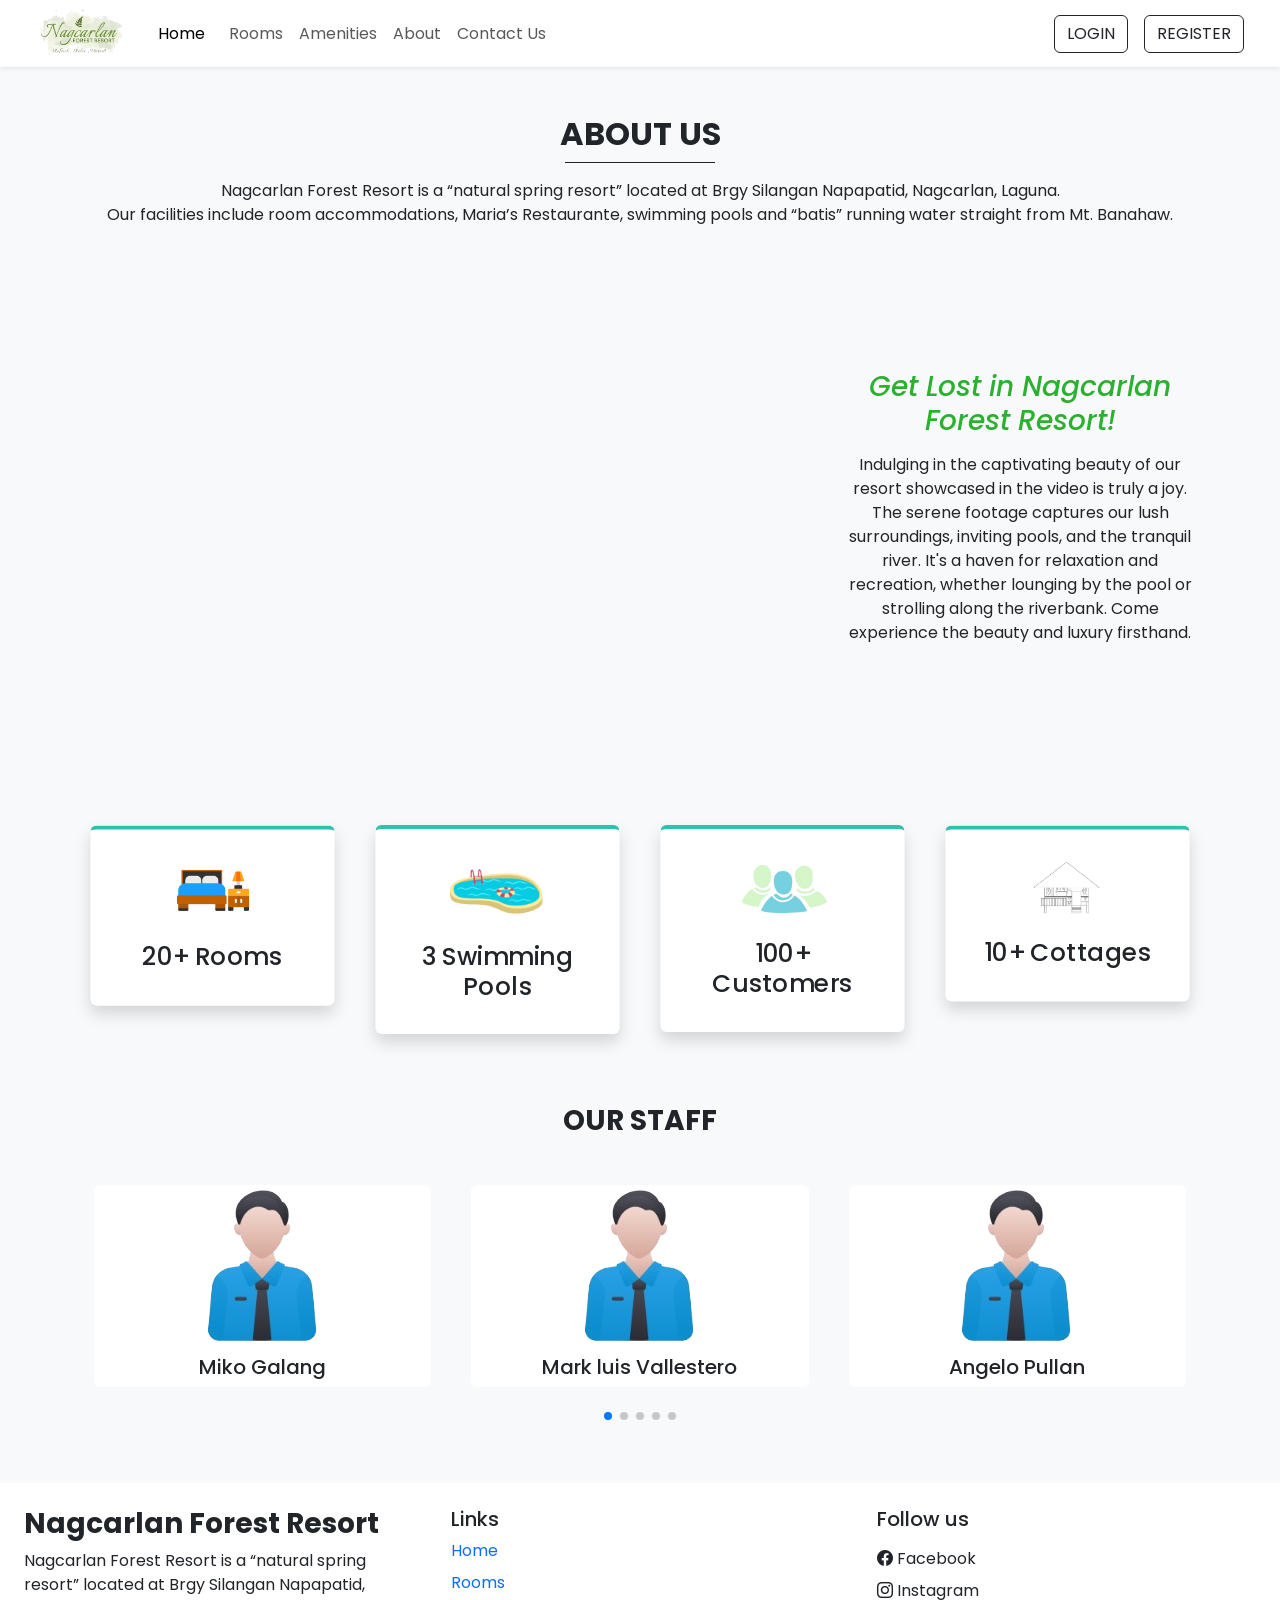
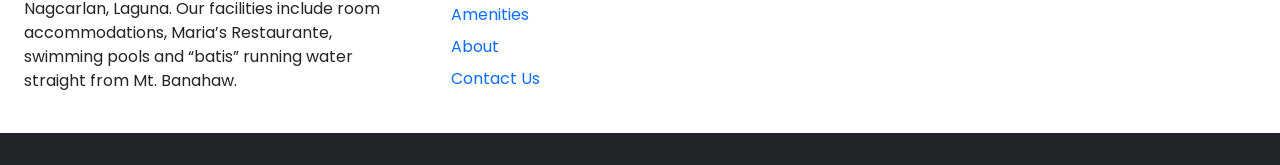
<file: about.html>
<!DOCTYPE html>
<html lang="en">
    <head>
        <meta charset="UTF-8">
        <meta name="viewport" content="width=device-width, initial-scale=1.0">
        <title>NAGCARLAN FOREST RESORT - ABOUT</title>
        <link href="https://cdn.jsdelivr.net/npm/bootstrap@5.0.2/dist/css/bootstrap.min.css" rel="stylesheet">
        <link rel="preconnect" href="https://fonts.googleapis.com"><link rel="preconnect" href="https://fonts.gstatic.com" crossorigin><link href="https://fonts.googleapis.com/css2?family=Poppins:wght@400;500;600&family=Slackside+One&display=swap" rel="stylesheet">
        <link rel="stylesheet" href="https://cdn.jsdelivr.net/npm/bootstrap-icons@1.11.3/font/bootstrap-icons.min.css">
        <link rel="stylesheet" href="https://cdn.jsdelivr.net/npm/swiper@11/swiper-bundle.min.css" />
        <link rel="stylesheet" href="common.css">
       
       

    </head>
   
    <body class="bg-light">
        <!-- NAVBAR & LOGO -->
        <nav class="navbar navbar-expand-lg navbar-light bg-white px-lg-3 py-lg-2 shadow-sm sticky-top">
            <div class="container-fluid">
                <img class="logo" src="logo.png" alt="logo">
                <button class="navbar-toggler" type="button" data-bs-toggle="collapse" data-bs-target="#navbarSupportedContent" aria-controls="navbarSupportedContent" aria-expanded="false" aria-label="Toggle navigation">
                    <span class="navbar-toggler-icon"></span>
                </button>
                <div class="collapse navbar-collapse" id="navbarSupportedContent">
                    <ul class="navbar-nav me-auto mb-2 mb-lg-0">
                        <li class="nav-item">
                            <a class="nav-link active me-2" aria-current="page" href="index.html">Home</a>
                        </li>
                        <li class="nav-item">
                            <a class="nav-link me" href="rooms.html">Rooms</a>
                        </li>
                        <li class="nav-item">
                            <a class="nav-link me" href="amenities.html">Amenities</a>
                        </li>
                        <li class="nav-item">
                            <a class="nav-link me" href="about.html">About</a>
                        </li>
                        <li class="nav-item">
                            <a class="nav-link me" href="contactUs.html">Contact Us</a>
                        </li>
                    </ul>
                    <div class="d-flex">
                        <button type="button" class="btn btn-outline-dark shadow-none me-lg-3 me-2" data-bs-toggle="modal" data-bs-target="#loginModal">
                            LOGIN
                        </button>
                        <button type="button" class="btn btn-outline-dark shadow-none me-lg-2 me-3" data-bs-toggle="modal" data-bs-target="#registerModal">
                            REGISTER
                        </button>

                    </div>
                </div>
            </div>
        </nav>
        
        <div class="my-5 px-4">
            <h2 class="fw-bold h-font text-center">ABOUT US</h2>
            <div class="h-line bg-dark"></div>
              <p class="text-center mt-3">Nagcarlan Forest Resort is a “natural spring resort”
                 located at Brgy Silangan Napapatid, Nagcarlan, Laguna. <br>Our facilities include
                  room accommodations, Maria’s Restaurante, swimming pools and “batis” running
                   water straight from Mt. Banahaw.
              </p>
  
        </div>

        <div class="container">
            <div class="row justify-content-between align-items-center">
                <div class="col-lg-4 col-md-5 mb-4 order-lg-2 order-md-2 order-1 text-center">
                    <h3 class="mb-3" style="color: #2bb030;"><i>Get Lost in Nagcarlan Forest Resort!</i></h3>
                    <p class="inline-justify">
                        Indulging in the captivating beauty of our resort showcased in the video is 
                        truly a joy. The serene footage captures our lush surroundings, inviting pools,
                         and the tranquil river. It's a haven for relaxation and recreation, whether
                          lounging by the pool or strolling along the riverbank. Come experience the
                           beauty and luxury firsthand.
                    </p>
                </div>

                <div class="col-lg-5 col-md-5 mb-4 text-center order-lg-1 order-md-1 order-2"> 
                    <div class="col-lg-5 col-md-5 mb-4 text-center order-lg-1 order-md-1 order-2"> 
                        <iframe width="700" height="450" src="https://www.youtube.com/embed/Q8nxXfYw1ug" frameborder="0" allowfullscreen></iframe>
                    </div>
                </div>
            </div>
        </div>

        <div class="container mt-5">
            <div class="row">
                <div class="col-lg-3 col-md-6 mb-4 px-4">
                    <div class="bg-white rounded shadow p-4 border-top border-4 text-center box">
                        <img src="room.png" width="70px">
                        <h4 class="mt-3">20+ Rooms</h4>
                    </div>
                </div>

                <div class="col-lg-3 col-md-6 mb-4 px-4">
                    <div class="bg-white rounded shadow p-4 border-top border-4 text-center box">
                        <img src="j1.png" width="110px">
                        <h4 class="mt-3">3 Swimming Pools</h4>
                    </div>
                </div>

                <div class="col-lg-3 col-md-6 mb-4 px-4">
                    <div class="bg-white rounded shadow p-4 border-top border-4 text-center box">
                        <img src="j2.png" width="108px">
                        <h4 class="mt-3">100+ Customers</h4>
                    </div>
                </div>

                <div class="col-lg-3 col-md-6 mb-4 px-4">
                    <div class="bg-white rounded shadow p-4 border-top border-4 text-center box">
                        <img src="j3.png" width="90px">
                        <h4 class="mt-3">10+ Cottages</h4>
                    </div>
                </div>
            </div>
        </div>

        <h3 class="my-5 fw-bold h-font text-center">OUR STAFF</h3>

        <div class="container px-4">
            <div class="swiper mySwiper">
                <div class="swiper-wrapper mb-5">
                  <div class="swiper-slide bg-white text-center overflow-hidden rounded">
                    <img src="st2.png" class="w-90">
                    <h5 class="mt-2">Miko Galang</h5>
                  </div>

                  <div class="swiper-slide bg-white text-center overflow-hidden rounded">
                    <img src="st2.png" class="w-90">
                    <h5 class="mt-2">Mark luis Vallestero</h5>
                  </div>

                  <div class="swiper-slide bg-white text-center overflow-hidden rounded">
                    <img src="st2.png" class="w-90">
                    <h5 class="mt-2">Angelo Pullan</h5>
                  </div>

                  <div class="swiper-slide bg-white text-center overflow-hidden rounded">
                    <img src="st2.png" class="w-90">
                    <h5 class="mt-2">Jericho Pullan</h5>
                  </div>

                  <div class="swiper-slide bg-white text-center overflow-hidden rounded">
                    <img src="st2.png" class="w-90">
                    <h5 class="mt-2">Matthew Bueno</h5>
                  </div>

                  <div class="swiper-slide bg-white text-center overflow-hidden rounded">
                    <img src="st2.png" class="w-90">
                    <h5 class="mt-2">Jay-R Coronado</h5>
                  </div>

                  <div class="swiper-slide bg-white text-center overflow-hidden rounded">
                    <img src="st2.png" class="w-90">
                    <h5 class="mt-2">Jerome Alberga</h5>
                  </div>
                  
                </div>
                <div class="swiper-pagination"></div>
              </div>
            
        </div>
        
        

       

        <!-- Footer -->
        <div class="container-fluid bg-white mt-5">
            <div class="row">
                <div class="col-lg-4 p-4">
                  <h3 class="h-font fw-bold fs-3 mb-2">Nagcarlan Forest Resort</h3>
                    <p>Nagcarlan Forest Resort is a “natural spring resort” located at 
                      Brgy Silangan Napapatid, Nagcarlan, Laguna. Our facilities include
                       room accommodations, Maria’s Restaurante, swimming pools and “batis” 
                       running water straight from Mt. Banahaw. </p>
                </div>
                <div class="col-lg-4 p-4">
                    <h5>Links</h5>
                    <a href="index.html" class="d-inline-block mb-2 text-decoration-none">Home</a><br>
                    <a href="rooms.html" class="d-inline-block mb-2 text-decoration-none">Rooms</a><br>
                    <a href="amenities.html" class="d-inline-block mb-2 text-decoration-none">Amenities</a><br>
                    <a href="about.html" class="d-inline-block mb-2 text-decoration-none">About</a><br>
                    <a href="contactUs.html" class="d-inline-block mb-2 text-decoration-none">Contact Us</a><br>
                </div>
                <div class="col-lg-4 p-4">
                    <h5 class="mb-3">Follow us</h5>
                    <a href="https://www.facebook.com/NagcarlanForestResort" class="d-inline-block text-dark text-decoration-none mb-2">
                        <i class="bi bi-facebook me-1"></i>Facebook</span>
                    </a>
                    <br>
                    <a href="https://www.instagram.com/nagcarlanforest?fbclid=IwAR2YVifytwtrBH454j0YknT_pvD0O96Q4ry1fWvT_3oOuJZHlqUeNSAbAwg" 
                    class="d-inline-block text-dark text-decoration-none">
                        <i class="bi bi-instagram me-1"></i>Instagram</span>
                    </a>
                </div>
            </div>
        </div>

        <h6 class="text-center bg-dark text-white p-3 m-0"></h6>

        <!-- MODAL- LOGIN -->
        <div class="modal fade" id="loginModal" data-bs-backdrop="static" data-bs-keyboard="false" tabindex="-1" aria-labelledby="staticBackdropLabel" aria-hidden="true">
            <div class="modal-dialog">
                <div class="modal-content">
                    <form>
                        <div class="modal-header">
                         <h5 class="modal-title d-flex align-items-center">
                            <i class="bi bi-person-circle fs-3 me-2"></i>User Login</h5>
                         <button type="reset" class="btn-close shadow-none" data-bs-dismiss="modal" aria-label="Close"></button>
                        </div>
                        <div class="modal-body">
                            <div class="mb-3">
                                <label class="form-label">Email address</label required>
                                <input type="email" class="form-control shadow-none">
                            </div>
                            <div class="mb-4">
                                <label class="form-label">Password</label>
                                <input type="password" class="form-control shadow-none" minlength="8" required>
                            </div>
                            <div class="d-flex align-items-center justify-content-between mb-2">
                                <button type = "submit" class="btn-dark shadow-none">LOGIN</button>
                                <a href="javascript: void(0)" class= "text-secondary text-decoration-none">Forgot Password?</a>
                            </div>
                        </div>
                        
                    </form>
                </div>
            </div>
        </div>

        <!-- MODAL- REGISTER -->
        <div class="modal fade" id="registerModal" data-bs-backdrop="static" data-bs-keyboard="false" tabindex="-1" aria-labelledby="staticBackdropLabel" aria-hidden="true">
            <div class="modal-dialog modal-lg">
                <div class="modal-content">
                    <form>
                        <div class="modal-header">
                         <h5 class="modal-title d-flex align-items-center">
                            <i class="bi bi-person-lines-fill fs-3 me-2"></i>User Registration</h5>
                         <button type="reset" class="btn-close shadow-none" data-bs-dismiss="modal" aria-label="Close"></button>
                        </div>
                        <div class="modal-body">
                        <span class="badge rounded-pill bg-ligh text-dark mb-3 text-wrap lh-base">
                            Note: Your details must match with your ID's that will be required during check-in.
                        </span>
                        <div class="container-fluid">
                            <div class = "row">
                                <div class="col-md-6 ps-0 mb-3">
                                    <label class="form-label">Name</label required>
                                    <input type="text" class="form-control shadow-none">
                                </div>
                                <div class="col-md-6 p-0 mb-3">
                                    <label class="form-label">Email</label required>
                                    <input type="email" class="form-control shadow-none">
                                </div>
                                <div class="col-md-6 ps-0 mb-3">
                                    <label class="form-label">Phone Number</label required>
                                    <input type="number" class="form-control shadow-none">
                                </div>
                                <div class="col-md-6 p-0 mb-3">
                                    <label class="form-label">Picture</label required>
                                    <input type="file" class="form-control shadow-none">
                                </div>
                                <div class="col-md-12 p-0 mb-3">
                                    <label class="form-label">Address</label required>
                                    <textarea class="form-control shadow-none" rows="1"></textarea>
                                </div>
                                <div class="col-md-6 ps-0 mb-3">
                                    <label class="form-label">PIN</label required>
                                    <input type="number" class="form-control shadow-none">
                                </div>
                                <div class="col-md-6 p-0 mb-3">
                                    <label class="form-label">Date of Birth</label required>
                                    <input type="date" class="form-control shadow-none">
                                </div>
                                <div class="col-md-6 ps-0 mb-3">
                                    <label class="form-label">Password</label required>
                                    <input type="password" class="form-control shadow-none">
                                </div>
                                <div class="col-md-6 p-0 mb-3">
                                    <label class="form-label">Confirm Password</label required>
                                    <input type="password" class="form-control shadow-none">
                                </div>

                             

                            </div>
                            <div class="text-center my-1">
                                <button type = "submit" class="btn-dark shadow-none">REGISTER</button>
                            </div>
                       </div>
                    </form>
                </div>
            </div>
      </div>
     
     
        
      <script>
            document.addEventListener('DOMContentLoaded', function () {
                var swiper = new Swiper(".swiper-container", {
                    spaceBetween: 30,
                    effect: 'fade',
                    loop: true, 
                    autoplay: {
                        delay:3500,
                        disableOnInteraction: false,
                    }
                });
            });

            document.addEventListener('DOMContentLoaded', function () {
                var swiper = new Swiper(".swiper-testimonials", {
                effect: "coverflow",
                grabCursor: true,
                centeredSlides: true,
                slidesPerView: "auto",
                slidesPerView: "3",
                loop:true,
                coverflowEffect: {
                    rotate: 50,
                    stretch: 0,
                    depth: 100,
                    modifier: 1,
                    slideShadows: false,
                },
                pagination: {
                    el: ".swiper-pagination",
                },
                breakpoints: {
                    320:{
                        slidesPerView: 1,
                    },
                    640:{
                        slidesPerView: 1,
                    },
                    768:{
                        slidesPerView: 2,
                    },
                    1024:{
                        slidesPerView: 3,
                    },
                }
                });
            });
        </script>
        <script>
            document.addEventListener('DOMContentLoaded', function () {
            var swiper = new Swiper(".mySwiper", {
                slidesPerView: 4,
                spaceBetween: 40,
              pagination: {
                el: ".swiper-pagination",
              },
              breakpoints: {
                    320:{
                        slidesPerView: 1,
                    },
                    640:{
                        slidesPerView: 1,
                    },
                    768:{
                        slidesPerView: 2,
                    },
                    1024:{
                        slidesPerView: 3,
                    },
                }
            });
            });
        </script>
        <script src="https://cdn.jsdelivr.net/npm/bootstrap@5.0.2/dist/js/bootstrap.bundle.min.js" integrity="sha384-MrcW6ZMFYlzcLA8Nl+NtUVF0sA7MsXsP1UyJoMp4YLEuNSfAP+JcXn/tWtIaxVXM" crossorigin="anonymous"></script>
        <script src="https://cdn.jsdelivr.net/npm/swiper@11/swiper-bundle.min.js"></script>
    </body>
</html>
</file>
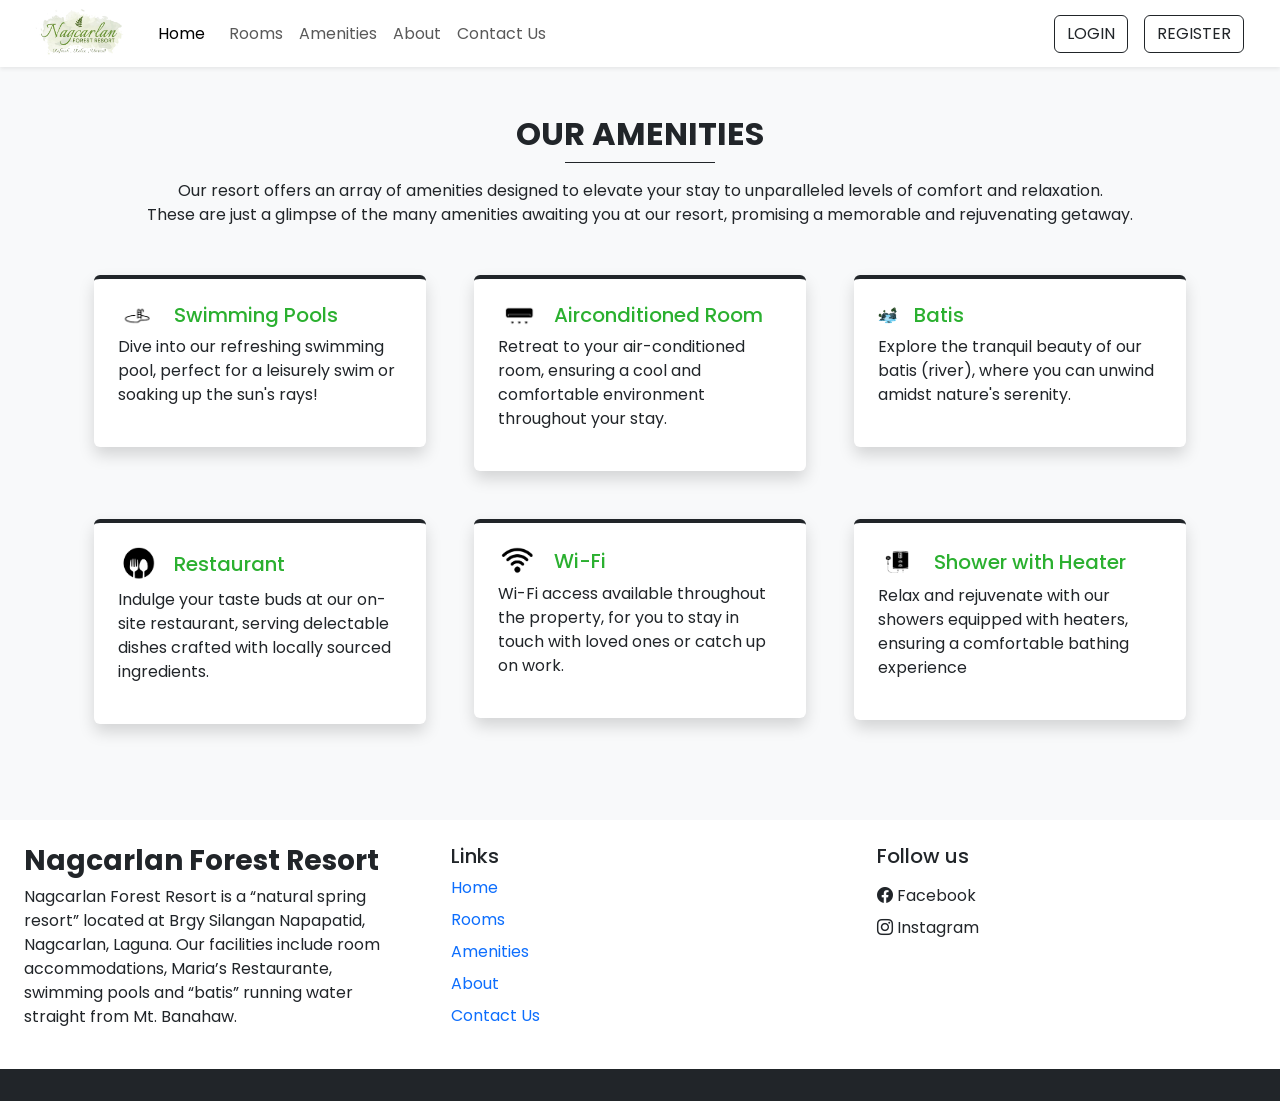
<file: amenities.html>
<!DOCTYPE html>
<html lang="en">
    <head>
        <meta charset="UTF-8">
        <meta name="viewport" content="width=device-width, initial-scale=1.0">
        <title>NAGCARLAN FOREST RESORT - AMENITIES</title>
        <link href="https://cdn.jsdelivr.net/npm/bootstrap@5.0.2/dist/css/bootstrap.min.css" rel="stylesheet">
        <link rel="preconnect" href="https://fonts.googleapis.com"><link rel="preconnect" href="https://fonts.gstatic.com" crossorigin><link href="https://fonts.googleapis.com/css2?family=Poppins:wght@400;500;600&family=Slackside+One&display=swap" rel="stylesheet">
        <link rel="stylesheet" href="https://cdn.jsdelivr.net/npm/bootstrap-icons@1.11.3/font/bootstrap-icons.min.css">
        <link rel="stylesheet" href="https://cdn.jsdelivr.net/npm/swiper@11/swiper-bundle.min.css" />
        <link rel="stylesheet" href="common.css">
       
       

    </head>
   
    <body class="bg-light">
         <!-- NAVBAR & LOGO -->
        <nav class="navbar navbar-expand-lg navbar-light bg-white px-lg-3 py-lg-2 shadow-sm sticky-top">
            <div class="container-fluid">
                <img class="logo" src="logo.png" alt="logo">
                <button class="navbar-toggler" type="button" data-bs-toggle="collapse" data-bs-target="#navbarSupportedContent" aria-controls="navbarSupportedContent" aria-expanded="false" aria-label="Toggle navigation">
                    <span class="navbar-toggler-icon"></span>
                </button>
                <div class="collapse navbar-collapse" id="navbarSupportedContent">
                    <ul class="navbar-nav me-auto mb-2 mb-lg-0">
                        <li class="nav-item">
                            <a class="nav-link active me-2" aria-current="page" href="index.html">Home</a>
                        </li>
                        <li class="nav-item">
                            <a class="nav-link me" href="rooms.html">Rooms</a>
                        </li>
                        <li class="nav-item">
                            <a class="nav-link me" href="amenities.html">Amenities</a>
                        </li>
                        <li class="nav-item">
                            <a class="nav-link me" href="about.html">About</a>
                        </li>
                        <li class="nav-item">
                            <a class="nav-link me" href="contactUs.html">Contact Us</a>
                        </li>
                    </ul>
                    <div class="d-flex">
                        <button type="button" class="btn btn-outline-dark shadow-none me-lg-3 me-2" data-bs-toggle="modal" data-bs-target="#loginModal">
                            LOGIN
                        </button>
                        <button type="button" class="btn btn-outline-dark shadow-none me-lg-2 me-3" data-bs-toggle="modal" data-bs-target="#registerModal">
                            REGISTER
                        </button>

                    </div>
                </div>
            </div>
        </nav>

       <div class="my-5 px-4">
          <h2 class="fw-bold h-font text-center">OUR AMENITIES</h2>
          <div class="h-line bg-dark"></div>
            <p class="text-center mt-3">Our resort offers an array of amenities designed
                 to elevate your stay to unparalleled levels of comfort and relaxation.
                  <br>These are just a glimpse of the many
                   amenities awaiting you at our resort, promising a memorable and rejuvenating getaway.
            </p>

        </div>

        <div class="container">
            <div class="row">
                <div class="col-lg-4 col-md-6 mb-5 px-4">
                    <div class="bg-white rounded shadow p-4 border-top border-4 border-dark pop">
                        <div class="d-flex align-items-center mb-2">
                            <img src="a1.png" width="40px">
                            <h5 class="m-0 ms-3" style="color: #2bb030;">Swimming Pools</h5>
                        </div>
                        <p>Dive into our refreshing swimming pool, perfect for
                             a leisurely swim or soaking up the sun's rays!</p>
                    </div>
                </div>

                <div class="col-lg-4 col-md-6 mb-5 px-4">
                    <div class="bg-white rounded shadow p-4 border-top border-4 border-dark pop">
                        <div class="d-flex align-items-center mb-2">
                            <img src="a5.png" width="40px">
                            <h5 class="m-0 ms-3" style="color: #2bb030;">Airconditioned Room</h5>
                        </div>
                        <p>Retreat to your air-conditioned room, ensuring a cool
                             and comfortable environment throughout your stay.</p>
                    </div>
                </div>

                <div class="col-lg-4 col-md-6 mb-5 px-4">
                    <div class="bg-white rounded shadow p-4 border-top border-4 border-dark pop">
                        <div class="d-flex align-items-center mb-2">
                            <img src="a3.png" width="20px">
                            <h5 class="m-0 ms-3" style="color: #2bb030;">Batis</h5>
                        </div>
                        <p>Explore the tranquil beauty of our batis (river),
                             where you can unwind amidst nature's serenity. </p>
                    </div>
                </div>

                <div class="col-lg-4 col-md-6 mb-5 px-4">
                    <div class="bg-white rounded shadow p-4 border-top border-4 border-dark pop">
                        <div class="d-flex align-items-center mb-2">
                            <img src="a6.png" width="40px">
                            <h5 class="m-0 ms-3" style="color: #2bb030;">Restaurant</h5>
                        </div>
                        <p> Indulge your taste buds at
                             our on-site restaurant, serving delectable dishes 
                             crafted with locally sourced ingredients.</p>
                    </div>
                </div>

                <div class="col-lg-4 col-md-6 mb-5 px-4">
                    <div class="bg-white rounded shadow p-4 border-top border-4 border-dark pop">
                        <div class="d-flex align-items-center mb-2">
                            <img src="a7.png" width="40px">
                            <h5 class="m-0 ms-3" style="color: #2bb030;">Wi-Fi</h5>
                        </div>
                        <p>Wi-Fi access available throughout the property, for you to stay
                             in touch with loved ones or catch up on work.</p>
                    </div>
                </div>

                <div class="col-lg-4 col-md-6 mb-5 px-4">
                    <div class="bg-white rounded shadow p-4 border-top border-4 border-dark pop">
                        <div class="d-flex align-items-center mb-2">
                            <img src="a4.png" width="40px" height="29px">
                            <h5 class="m-0 ms-3" style="color: #2bb030;">Shower with Heater</h5>
                        </div>
                        <p>Relax and rejuvenate with our showers
                             equipped with heaters, ensuring a comfortable bathing experience</p>
                    </div>
                </div>
            </div>
        </div>
        

        
        
        

       

        <!-- Footer -->
        <div class="container-fluid bg-white mt-5">
            <div class="row">
                <div class="col-lg-4 p-4">
                  <h3 class="h-font fw-bold fs-3 mb-2">Nagcarlan Forest Resort</h3>
                    <p>Nagcarlan Forest Resort is a “natural spring resort” located at 
                      Brgy Silangan Napapatid, Nagcarlan, Laguna. Our facilities include
                       room accommodations, Maria’s Restaurante, swimming pools and “batis” 
                       running water straight from Mt. Banahaw. 
                    </p>
                </div>
                <div class="col-lg-4 p-4">
                    <h5>Links</h5>
                    <a href="index.html" class="d-inline-block mb-2 text-decoration-none">Home</a><br>
                    <a href="rooms.html" class="d-inline-block mb-2 text-decoration-none">Rooms</a><br>
                    <a href="amenities.html" class="d-inline-block mb-2 text-decoration-none">Amenities</a><br>
                    <a href="about.html" class="d-inline-block mb-2 text-decoration-none">About</a><br>
                    <a href="contactUs.html" class="d-inline-block mb-2 text-decoration-none">Contact Us</a><br>
                </div>
                <div class="col-lg-4 p-4">
                    <h5 class="mb-3">Follow us</h5>
                    <a href="https://www.facebook.com/NagcarlanForestResort" class="d-inline-block text-dark text-decoration-none mb-2">
                        <i class="bi bi-facebook me-1"></i>Facebook</span>
                    </a>
                    <br>
                    <a href="https://www.instagram.com/nagcarlanforest?fbclid=IwAR2YVifytwtrBH454j0YknT_pvD0O96Q4ry1fWvT_3oOuJZHlqUeNSAbAwg" 
                    class="d-inline-block text-dark text-decoration-none">
                        <i class="bi bi-instagram me-1"></i>Instagram</span>
                    </a>
                </div>
            </div>
        </div>

        <h6 class="text-center bg-dark text-white p-3 m-0"></h6>

        <!-- MODAL- LOGIN -->
        <div class="modal fade" id="loginModal" data-bs-backdrop="static" data-bs-keyboard="false" tabindex="-1" aria-labelledby="staticBackdropLabel" aria-hidden="true">
            <div class="modal-dialog">
                <div class="modal-content">
                    <form>
                        <div class="modal-header">
                         <h5 class="modal-title d-flex align-items-center">
                            <i class="bi bi-person-circle fs-3 me-2"></i>User Login</h5>
                         <button type="reset" class="btn-close shadow-none" data-bs-dismiss="modal" aria-label="Close"></button>
                        </div>
                        <div class="modal-body">
                            <div class="mb-3">
                                <label class="form-label">Email address</label required>
                                <input type="email" class="form-control shadow-none">
                            </div>
                            <div class="mb-4">
                                <label class="form-label">Password</label>
                                <input type="password" class="form-control shadow-none" minlength="8" required>
                            </div>
                            <div class="d-flex align-items-center justify-content-between mb-2">
                                <button type = "submit" class="btn-dark shadow-none">LOGIN</button>
                                <a href="javascript: void(0)" class= "text-secondary text-decoration-none">Forgot Password?</a>
                            </div>
                        </div>
                        
                    </form>
                </div>
            </div>
        </div>

        <!-- MODAL- REGISTER -->
        <div class="modal fade" id="registerModal" data-bs-backdrop="static" data-bs-keyboard="false" tabindex="-1" aria-labelledby="staticBackdropLabel" aria-hidden="true">
            <div class="modal-dialog modal-lg">
                <div class="modal-content">
                    <form>
                        <div class="modal-header">
                         <h5 class="modal-title d-flex align-items-center">
                            <i class="bi bi-person-lines-fill fs-3 me-2"></i>User Registration</h5>
                         <button type="reset" class="btn-close shadow-none" data-bs-dismiss="modal" aria-label="Close"></button>
                        </div>
                        <div class="modal-body">
                        <span class="badge rounded-pill bg-ligh text-dark mb-3 text-wrap lh-base">
                            Note: Your details must match with your ID's that will be required during check-in.
                        </span>
                        <div class="container-fluid">
                            <div class = "row">
                                <div class="col-md-6 ps-0 mb-3">
                                    <label class="form-label">Name</label required>
                                    <input type="text" class="form-control shadow-none">
                                </div>
                                <div class="col-md-6 p-0 mb-3">
                                    <label class="form-label">Email</label required>
                                    <input type="email" class="form-control shadow-none">
                                </div>
                                <div class="col-md-6 ps-0 mb-3">
                                    <label class="form-label">Phone Number</label required>
                                    <input type="number" class="form-control shadow-none">
                                </div>
                                <div class="col-md-6 p-0 mb-3">
                                    <label class="form-label">Picture</label required>
                                    <input type="file" class="form-control shadow-none">
                                </div>
                                <div class="col-md-12 p-0 mb-3">
                                    <label class="form-label">Address</label required>
                                    <textarea class="form-control shadow-none" rows="1"></textarea>
                                </div>
                                <div class="col-md-6 ps-0 mb-3">
                                    <label class="form-label">PIN</label required>
                                    <input type="number" class="form-control shadow-none">
                                </div>
                                <div class="col-md-6 p-0 mb-3">
                                    <label class="form-label">Date of Birth</label required>
                                    <input type="date" class="form-control shadow-none">
                                </div>
                                <div class="col-md-6 ps-0 mb-3">
                                    <label class="form-label">Password</label required>
                                    <input type="password" class="form-control shadow-none">
                                </div>
                                <div class="col-md-6 p-0 mb-3">
                                    <label class="form-label">Confirm Password</label required>
                                    <input type="password" class="form-control shadow-none">
                                </div>

                             

                            </div>
                            <div class="text-center my-1">
                                <button type = "submit" class="btn-dark shadow-none">REGISTER</button>
                            </div>
                       </div>
                    </form>
                </div>
            </div>
      </div>
     
     
        
      <script>
            document.addEventListener('DOMContentLoaded', function () {
                var swiper = new Swiper(".swiper-container", {
                    spaceBetween: 30,
                    effect: 'fade',
                    loop: true, 
                    autoplay: {
                        delay:3500,
                        disableOnInteraction: false,
                    }
                });
            });

            document.addEventListener('DOMContentLoaded', function () {
                var swiper = new Swiper(".swiper-testimonials", {
                effect: "coverflow",
                grabCursor: true,
                centeredSlides: true,
                slidesPerView: "auto",
                slidesPerView: "3",
                loop:true,
                coverflowEffect: {
                    rotate: 50,
                    stretch: 0,
                    depth: 100,
                    modifier: 1,
                    slideShadows: false,
                },
                pagination: {
                    el: ".swiper-pagination",
                },
                breakpoints: {
                    320:{
                        slidesPerView: 1,
                    },
                    640:{
                        slidesPerView: 1,
                    },
                    768:{
                        slidesPerView: 2,
                    },
                    1024:{
                        slidesPerView: 3,
                    },
                }
                });
            });
        </script>
        <script src="https://cdn.jsdelivr.net/npm/bootstrap@5.0.2/dist/js/bootstrap.bundle.min.js" integrity="sha384-MrcW6ZMFYlzcLA8Nl+NtUVF0sA7MsXsP1UyJoMp4YLEuNSfAP+JcXn/tWtIaxVXM" crossorigin="anonymous"></script>
        <script src="https://cdn.jsdelivr.net/npm/swiper@11/swiper-bundle.min.js"></script>
    </body>
</html>
</file>
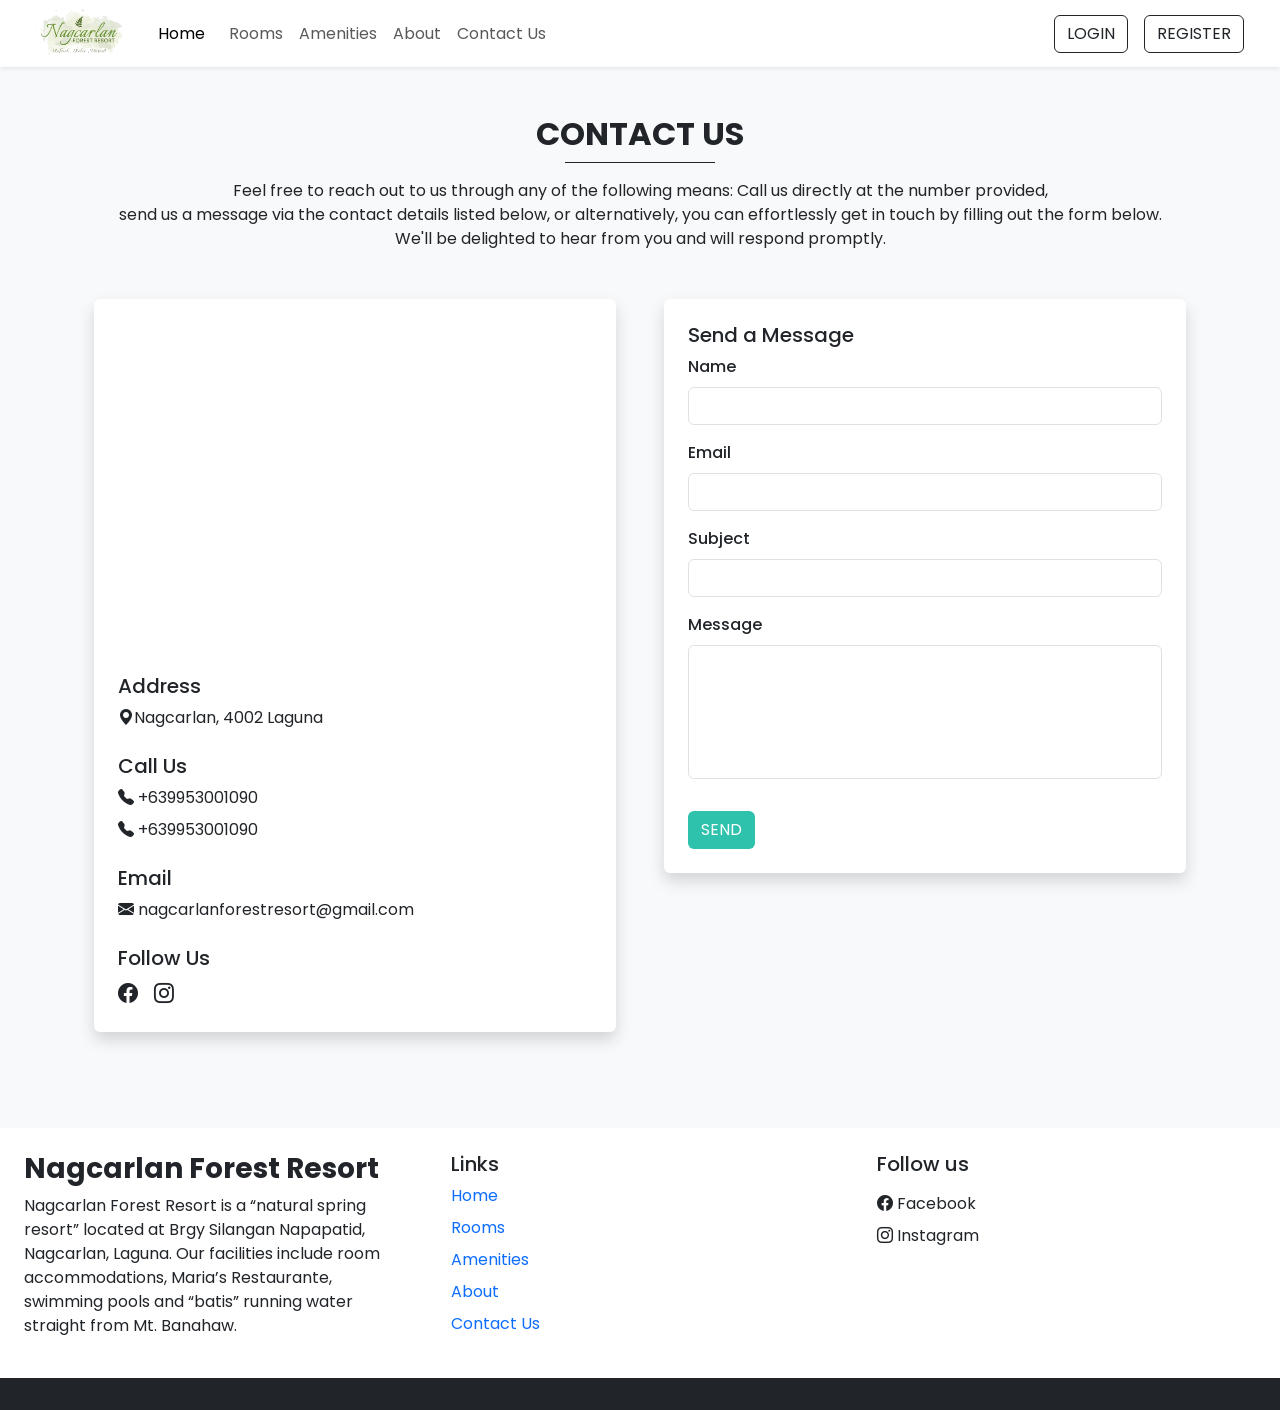
<file: contactUs.html>
<!DOCTYPE html>
<html lang="en">
    <head>
        <meta charset="UTF-8">
        <meta name="viewport" content="width=device-width, initial-scale=1.0">
        <title>NAGCARLAN FOREST RESORT - AMENITIES</title>
        <link href="https://cdn.jsdelivr.net/npm/bootstrap@5.0.2/dist/css/bootstrap.min.css" rel="stylesheet">
        <link rel="preconnect" href="https://fonts.googleapis.com"><link rel="preconnect" href="https://fonts.gstatic.com" crossorigin><link href="https://fonts.googleapis.com/css2?family=Poppins:wght@400;500;600&family=Slackside+One&display=swap" rel="stylesheet">
        <link rel="stylesheet" href="https://cdn.jsdelivr.net/npm/bootstrap-icons@1.11.3/font/bootstrap-icons.min.css">
        <link rel="stylesheet" href="https://cdn.jsdelivr.net/npm/swiper@11/swiper-bundle.min.css" />
        <link rel="stylesheet" href="common.css">
       
       

    </head>
   
    <body class="bg-light">
         <!-- NAVBAR & LOGO -->
        <nav class="navbar navbar-expand-lg navbar-light bg-white px-lg-3 py-lg-2 shadow-sm sticky-top">
            <div class="container-fluid">
                <img class="logo" src="logo.png" alt="logo">
                <button class="navbar-toggler" type="button" data-bs-toggle="collapse" data-bs-target="#navbarSupportedContent" aria-controls="navbarSupportedContent" aria-expanded="false" aria-label="Toggle navigation">
                    <span class="navbar-toggler-icon"></span>
                </button>
                <div class="collapse navbar-collapse" id="navbarSupportedContent">
                    <ul class="navbar-nav me-auto mb-2 mb-lg-0">
                        <li class="nav-item">
                            <a class="nav-link active me-2" aria-current="page" href="index.html">Home</a>
                        </li>
                        <li class="nav-item">
                            <a class="nav-link me" href="rooms.html">Rooms</a>
                        </li>
                        <li class="nav-item">
                            <a class="nav-link me" href="amenities.html">Amenities</a>
                        </li>
                        <li class="nav-item">
                            <a class="nav-link me" href="about.html">About</a>
                        </li>
                        <li class="nav-item">
                            <a class="nav-link me" href="contactUs.html">Contact Us</a>
                        </li>
                    </ul>
                    <div class="d-flex">
                        <button type="button" class="btn btn-outline-dark shadow-none me-lg-3 me-2" data-bs-toggle="modal" data-bs-target="#loginModal">
                            LOGIN
                        </button>
                        <button type="button" class="btn btn-outline-dark shadow-none me-lg-2 me-3" data-bs-toggle="modal" data-bs-target="#registerModal">
                            REGISTER
                        </button>

                    </div>
                </div>
            </div>
        </nav>

       <div class="my-5 px-4">
          <h2 class="fw-bold h-font text-center">CONTACT US</h2>
          <div class="h-line bg-dark"></div>
            <p class="text-center mt-3">Feel free to reach out to us through any of the following means: 
                Call us directly at the number provided,<br> send us a message via the 
                contact details listed below, or 
                alternatively, you can effortlessly get in touch by filling out the 
                form below. <br> We'll be delighted to hear from you and will respond promptly.
            </p>

        </div>

        <div class="container">
            <div class="row">
                <div class="col-lg-6 col-md-6 mb-5 px-4">
                    <div class="bg-white rounded shadow p-4">
                        <iframe class="w-100 rounded mb-4"  height="320px" src="https://www.google.com/maps/embed?pb=!1m18!1m12!1m3!1d3869.4032346213876!2d121.42787837361168!3d14.112367788846457!2m3!1f0!2f0!3f0!3m2!1i1024!2i768!4f13.1!3m3!1m2!1s0x33bd5a132b501c9b%3A0xe7bacf7232a1bbaf!2sNagcarlan%20Forest%20Resort!5e0!3m2!1sen!2sph!4v1710580301797!5m2!1sen!2sph"
                     loading="lazy" referrerpolicy="no-referrer-when-downgrade"></iframe>
                     <h5>Address</h5>
                     <a href="https://maps.app.goo.gl/bCgkzVK1Mkcxst5z9" target="_blank" class="d-inline-block text-decoration-none text-dark">
                        <i class="bi bi-geo-alt-fill"></i>Nagcarlan, 4002 Laguna
                     </a>
                     <h5 class="mt-4">Call Us</h5>
                        <a href="tel: +639953001090" class="d-inline-block mb-2 text-decoration-none text-dark"><i class="bi bi-telephone-fill"></i>
                            +639953001090
                        </a>
                        <br>
                        <a href="tel: +639953001090" class="d-inline-block text-decoration-none text-dark"><i class="bi bi-telephone-fill"></i>
                            +639953001090
                        </a>

                        <h5 class="mt-4">Email</h5>
                        <a href="mailto: nagcarlanforestresort@gmail.com" class="d-inline-block text-decoration-none text-dark">
                            <i class="bi bi-envelope-fill me-1"></i>nagcarlanforestresort@gmail.com
                        </a>

                        <h5 class="mt-4">Follow Us</h5>
                        <a href="https://www.facebook.com/NagcarlanForestResort" class="d-inline-block text-dark fs-5 me-2">
                           <i class="bi bi-facebook me-1"></i>
                        </a>
                        <a href="https://www.instagram.com/nagcarlanforest?fbclid=IwAR2YVifytwtrBH454j0YknT_pvD0O96Q4ry1fWvT_3oOuJZHlqUeNSAbAwg" 
                        class="d-inline-block text-dark fs-5">
                            <i class="bi bi-instagram me-1"></i>
                        </a>
                    </div>
                </div>

                <div class="col-lg-6 col-md-6 px-4">
                    <div class="bg-white rounded shadow p-4">
                        <form>
                            <h5>Send a Message</h5>
                            <div class="mb-3">
                                <label class="form-label" style="font-weight: 500;">Name</label required>
                                <input type="text" class="form-control shadow-none">
                            </div>
                            <div class="mb-3">
                                <label class="form-label" style="font-weight: 500;">Email</label required>
                                <input type="email" class="form-control shadow-none">
                            </div>
                            <div class="mb-3">
                                <label class="form-label" style="font-weight: 500;">Subject</label required>
                                <input type="text" class="form-control shadow-none">
                            </div>
                            <div class="mb-3">
                                <label class="form-label" style="font-weight: 500;">Message</label required>
                                <textarea class="form-control shadow-none" rows="5" style="resize: none;"></textarea>
                            </div>
                            <button type="submit" class="btn text-white custom-bg mt-3 shadow-none">SEND</button>
                        </form>
                    </div>
                </div>

                
            </div>
        </div>
        

        
        
        

       

        <!-- Footer -->
        <div class="container-fluid bg-white mt-5">
            <div class="row">
                <div class="col-lg-4 p-4">
                  <h3 class="h-font fw-bold fs-3 mb-2">Nagcarlan Forest Resort</h3>
                  <p>Nagcarlan Forest Resort is a “natural spring resort” located at 
                    Brgy Silangan Napapatid, Nagcarlan, Laguna. Our facilities include
                     room accommodations, Maria’s Restaurante, swimming pools and “batis” 
                     running water straight from Mt. Banahaw.</p>
                </div>
                <div class="col-lg-4 p-4">
                    <h5>Links</h5>
                    <a href="index.html" class="d-inline-block mb-2 text-decoration-none">Home</a><br>
                    <a href="rooms.html" class="d-inline-block mb-2 text-decoration-none">Rooms</a><br>
                    <a href="amenities.html" class="d-inline-block mb-2 text-decoration-none">Amenities</a><br>
                    <a href="about.html" class="d-inline-block mb-2 text-decoration-none">About</a><br>
                    <a href="contactUs.html" class="d-inline-block mb-2 text-decoration-none">Contact Us</a><br>
                </div>
                <div class="col-lg-4 p-4">
                    <h5 class="mb-3">Follow us</h5>
                    <a href="https://www.facebook.com/NagcarlanForestResort" class="d-inline-block text-dark text-decoration-none mb-2">
                        <i class="bi bi-facebook me-1"></i>Facebook</span>
                    </a>
                    <br>
                    <a href="https://www.instagram.com/nagcarlanforest?fbclid=IwAR2YVifytwtrBH454j0YknT_pvD0O96Q4ry1fWvT_3oOuJZHlqUeNSAbAwg" 
                    class="d-inline-block text-dark text-decoration-none">
                        <i class="bi bi-instagram me-1"></i>Instagram</span>
                    </a>
                </div>
            </div>
        </div>

        <h6 class="text-center bg-dark text-white p-3 m-0"></h6>

        <!-- MODAL- LOGIN -->
        <div class="modal fade" id="loginModal" data-bs-backdrop="static" data-bs-keyboard="false" tabindex="-1" aria-labelledby="staticBackdropLabel" aria-hidden="true">
            <div class="modal-dialog">
                <div class="modal-content">
                    <form>
                        <div class="modal-header">
                         <h5 class="modal-title d-flex align-items-center">
                            <i class="bi bi-person-circle fs-3 me-2"></i>User Login</h5>
                         <button type="reset" class="btn-close shadow-none" data-bs-dismiss="modal" aria-label="Close"></button>
                        </div>
                        <div class="modal-body">
                            <div class="mb-3">
                                <label class="form-label">Email address</label required>
                                <input type="email" class="form-control shadow-none">
                            </div>
                            <div class="mb-4">
                                <label class="form-label">Password</label>
                                <input type="password" class="form-control shadow-none" minlength="8" required>
                            </div>
                            <div class="d-flex align-items-center justify-content-between mb-2">
                                <button type = "submit" class="btn-dark shadow-none">LOGIN</button>
                                <a href="javascript: void(0)" class= "text-secondary text-decoration-none">Forgot Password?</a>
                            </div>
                        </div>
                        
                    </form>
                </div>
            </div>
        </div>

        <!-- MODAL- REGISTER -->
        <div class="modal fade" id="registerModal" data-bs-backdrop="static" data-bs-keyboard="false" tabindex="-1" aria-labelledby="staticBackdropLabel" aria-hidden="true">
            <div class="modal-dialog modal-lg">
                <div class="modal-content">
                    <form>
                        <div class="modal-header">
                         <h5 class="modal-title d-flex align-items-center">
                            <i class="bi bi-person-lines-fill fs-3 me-2"></i>User Registration</h5>
                         <button type="reset" class="btn-close shadow-none" data-bs-dismiss="modal" aria-label="Close"></button>
                        </div>
                        <div class="modal-body">
                        <span class="badge rounded-pill bg-ligh text-dark mb-3 text-wrap lh-base">
                            Note: Your details must match with your ID's that will be required during check-in.
                        </span>
                        <div class="container-fluid">
                            <div class = "row">
                                <div class="col-md-6 ps-0 mb-3">
                                    <label class="form-label">Name</label required>
                                    <input type="text" class="form-control shadow-none">
                                </div>
                                <div class="col-md-6 p-0 mb-3">
                                    <label class="form-label">Email</label required>
                                    <input type="email" class="form-control shadow-none">
                                </div>
                                <div class="col-md-6 ps-0 mb-3">
                                    <label class="form-label">Phone Number</label required>
                                    <input type="number" class="form-control shadow-none">
                                </div>
                                <div class="col-md-6 p-0 mb-3">
                                    <label class="form-label">Picture</label required>
                                    <input type="file" class="form-control shadow-none">
                                </div>
                                <div class="col-md-12 p-0 mb-3">
                                    <label class="form-label">Address</label required>
                                    <textarea class="form-control shadow-none" rows="1"></textarea>
                                </div>
                                <div class="col-md-6 ps-0 mb-3">
                                    <label class="form-label">PIN</label required>
                                    <input type="number" class="form-control shadow-none">
                                </div>
                                <div class="col-md-6 p-0 mb-3">
                                    <label class="form-label">Date of Birth</label required>
                                    <input type="date" class="form-control shadow-none">
                                </div>
                                <div class="col-md-6 ps-0 mb-3">
                                    <label class="form-label">Password</label required>
                                    <input type="password" class="form-control shadow-none">
                                </div>
                                <div class="col-md-6 p-0 mb-3">
                                    <label class="form-label">Confirm Password</label required>
                                    <input type="password" class="form-control shadow-none">
                                </div>

                             

                            </div>
                            <div class="text-center my-1">
                                <button type = "submit" class="btn-dark shadow-none">REGISTER</button>
                            </div>
                       </div>
                    </form>
                </div>
            </div>
      </div>
     
     
        
      <script>
            document.addEventListener('DOMContentLoaded', function () {
                var swiper = new Swiper(".swiper-container", {
                    spaceBetween: 30,
                    effect: 'fade',
                    loop: true, 
                    autoplay: {
                        delay:3500,
                        disableOnInteraction: false,
                    }
                });
            });

            document.addEventListener('DOMContentLoaded', function () {
                var swiper = new Swiper(".swiper-testimonials", {
                effect: "coverflow",
                grabCursor: true,
                centeredSlides: true,
                slidesPerView: "auto",
                slidesPerView: "3",
                loop:true,
                coverflowEffect: {
                    rotate: 50,
                    stretch: 0,
                    depth: 100,
                    modifier: 1,
                    slideShadows: false,
                },
                pagination: {
                    el: ".swiper-pagination",
                },
                breakpoints: {
                    320:{
                        slidesPerView: 1,
                    },
                    640:{
                        slidesPerView: 1,
                    },
                    768:{
                        slidesPerView: 2,
                    },
                    1024:{
                        slidesPerView: 3,
                    },
                }
                });
            });
        </script>
        <script src="https://cdn.jsdelivr.net/npm/bootstrap@5.0.2/dist/js/bootstrap.bundle.min.js" integrity="sha384-MrcW6ZMFYlzcLA8Nl+NtUVF0sA7MsXsP1UyJoMp4YLEuNSfAP+JcXn/tWtIaxVXM" crossorigin="anonymous"></script>
        <script src="https://cdn.jsdelivr.net/npm/swiper@11/swiper-bundle.min.js"></script>
    </body>
</html>
</file>
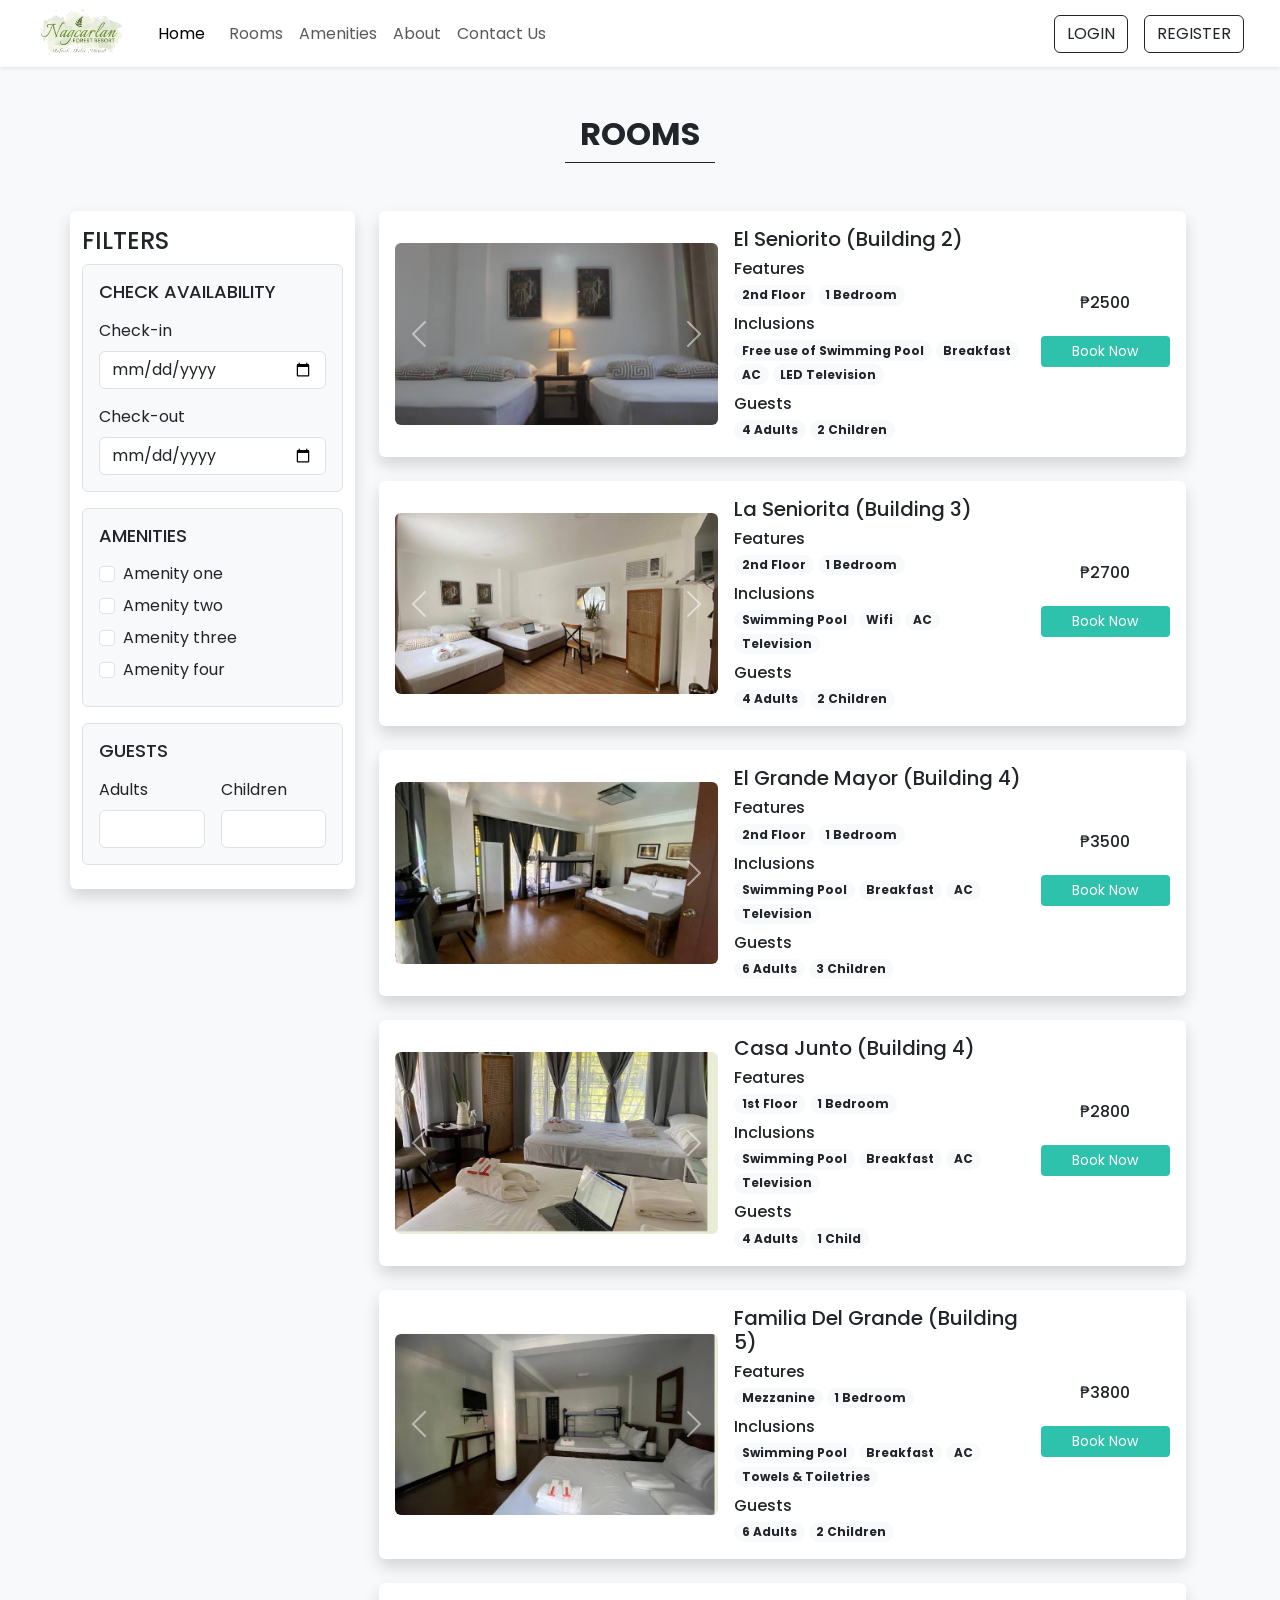
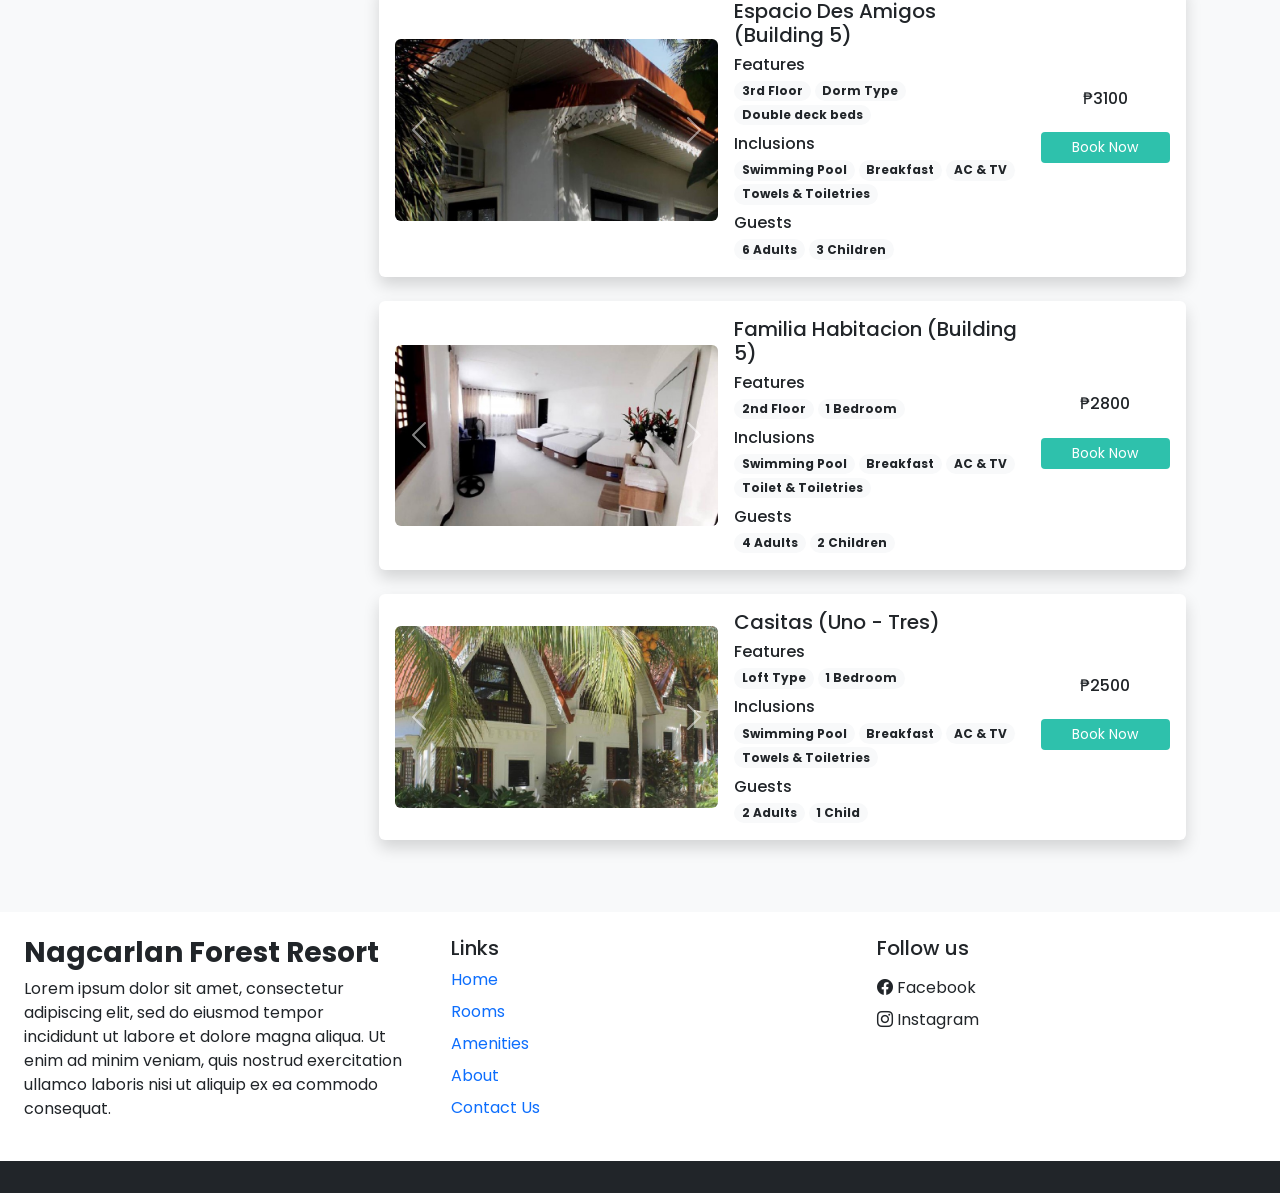
<file: rooms.html>
<!DOCTYPE html>
<html lang="en">
    <head>
        <meta charset="UTF-8">
        <meta name="viewport" content="width=device-width, initial-scale=1.0">
        <title>NAGCARLAN FOREST RESORT - ROOMS</title>
        <link href="https://cdn.jsdelivr.net/npm/bootstrap@5.0.2/dist/css/bootstrap.min.css" rel="stylesheet">
        <link rel="preconnect" href="https://fonts.googleapis.com"><link rel="preconnect" href="https://fonts.gstatic.com" crossorigin><link href="https://fonts.googleapis.com/css2?family=Poppins:wght@400;500;600&family=Slackside+One&display=swap" rel="stylesheet">
        <link rel="stylesheet" href="https://cdn.jsdelivr.net/npm/bootstrap-icons@1.11.3/font/bootstrap-icons.min.css">
        <link rel="stylesheet" href="https://cdn.jsdelivr.net/npm/swiper@11/swiper-bundle.min.css" />
        <link rel="stylesheet" href="common.css">
       
       

    </head>
   
    <body class="bg-light">
         <!-- NAVBAR & LOGO -->
        <nav class="navbar navbar-expand-lg navbar-light bg-white px-lg-3 py-lg-2 shadow-sm sticky-top">
            <div class="container-fluid">
                <img class="logo" src="logo.png" alt="logo">
                <button class="navbar-toggler" type="button" data-bs-toggle="collapse" data-bs-target="#navbarSupportedContent" aria-controls="navbarSupportedContent" aria-expanded="false" aria-label="Toggle navigation">
                    <span class="navbar-toggler-icon"></span>
                </button>
                <div class="collapse navbar-collapse" id="navbarSupportedContent">
                    <ul class="navbar-nav me-auto mb-2 mb-lg-0">
                        <li class="nav-item">
                            <a class="nav-link active me-2" aria-current="page" href="index.html">Home</a>
                        </li>
                        <li class="nav-item">
                            <a class="nav-link me" href="rooms.html">Rooms</a>
                        </li>
                        <li class="nav-item">
                            <a class="nav-link me" href="amenities.html">Amenities</a>
                        </li>
                        <li class="nav-item">
                            <a class="nav-link me" href="about.html">About</a>
                        </li>
                        <li class="nav-item">
                            <a class="nav-link me" href="contactUs.html">Contact Us</a>
                        </li>
                    </ul>
                    <div class="d-flex">
                        <button type="button" class="btn btn-outline-dark shadow-none me-lg-3 me-2" data-bs-toggle="modal" data-bs-target="#loginModal">
                            LOGIN
                        </button>
                        <button type="button" class="btn btn-outline-dark shadow-none me-lg-2 me-3" data-bs-toggle="modal" data-bs-target="#registerModal">
                            REGISTER
                        </button>

                    </div>
                </div>
            </div>
        </nav>

       <div class="my-5 px-4">
          <h2 class="fw-bold h-font text-center">ROOMS</h2>
          <div class="h-line bg-dark"></div>
        </div>

        <div class="container">
            <div class="row">
                <div class="col-lg-3 col-md-12 mb-lg-0 mb-4 px-lg-0">
                    <nav class="navbar navbar-expand-lg navbar-light bg-white rounded shadow">
                        <div class="container-fluid flex-lg-column align-items-stretch">
                          <h4 class="mt-2">FILTERS</h4>
                          <button class="navbar-toggler shadow-none" type="button" data-bs-toggle="collapse" data-bs-target="#filterDropdown" aria-controls="navbarNav" aria-expanded="false" aria-label="Toggle navigation">
                            <span class="navbar-toggler-icon"></span>
                          </button>
                          <div class="collapse navbar-collapse flex-column align-items-stretch" id="filterDropdown">
                                <div class="border bg-light p-3 rounded mb-3">
                                    <h5 class="mb-3" style="font-size: 18px;">CHECK AVAILABILITY</h5>
                                    <label class="form-label">Check-in</label>
                                    <input type="date" class="form-control shadow-none mb-3">
                                    <label class="form-label">Check-out</label>
                                    <input type="date" class="form-control shadow-none">
                                        
                                </div>
                                <div class="border bg-light p-3 rounded mb-3">
                                    <h5 class="mb-3" style="font-size: 18px;">AMENITIES</h5>
                                     <div class="mb-2">
                                        <input type="checkbox" id="a1" class="form-check-input shadow-none me-1">
                                        <label class="form-check-label" for="a1">Amenity one</label>
                                     </div>
                                     <div class="mb-2">
                                        <input type="checkbox" id="a2" class="form-check-input shadow-none me-1">
                                        <label class="form-check-label" for="a2">Amenity two</label>
                                     </div>
                                     <div class="mb-2">
                                        <input type="checkbox" id="a3" class="form-check-input shadow-none me-1">
                                        <label class="form-check-label" for="a3">Amenity three</label>
                                     </div>
                                     <div class="mb-2">
                                        <input type="checkbox" id="a3" class="form-check-input shadow-none me-1">
                                        <label class="form-check-label" for="a3">Amenity four</label>
                                     </div>
                                </div>
                                <div class="border bg-light p-3 rounded mb-3">
                                    <h5 class="mb-3" style="font-size: 18px;">GUESTS</h5>
                                    <div class="d-flex">
                                        <div class="me-3">
                                           <label class="form-label">Adults</label>
                                           <input type="number" class="form-control shadow-none">
                                        </div>
                                        <div>
                                           <label class="form-label">Children</label>
                                           <input type="number" class="form-control shadow-none">
                                        </div>
                                    </div>
                                </div>
                            </div>
                        </div>
                    </nav>
                </div>

                <div class="col-lg-9 col-md-12 px-4">
                    <div class="card mb-4 border-0 shadow">
                        <div class="row g-0 p-3 align-items-center">
                          <div class="col-md-5 mb-lg-0 mb-md-0 mb-3">
                            <div id="carouselExample" class="carousel slide">
                                <div class="carousel-inner">
                                  <div class="carousel-item active">
                                    <img src="r1.jpeg" class="img-fluid rounded">
                                  </div>
                                  <div class="carousel-item">
                                    <img src="t1.jpeg" class="img-fluid rounded">
                                  </div>
                                  <div class="carousel-item">
                                    <img src="t2.jpeg" class="img-fluid rounded">
                                  </div>
                                </div>
                                <button class="carousel-control-prev" type="button" data-bs-target="#carouselExample" data-bs-slide="prev">
                                  <span class="carousel-control-prev-icon" aria-hidden="true"></span>
                                  <span class="visually-hidden">Previous</span>
                                </button>
                                <button class="carousel-control-next" type="button" data-bs-target="#carouselExample" data-bs-slide="next">
                                  <span class="carousel-control-next-icon" aria-hidden="true"></span>
                                  <span class="visually-hidden">Next</span>
                                </button>
                            </div>
                            
                          </div>

                           <div class="col-md-5 px-lg-3 px-md-3 px-0">
                                <h5 class="mb-2">El Seniorito (Building 2)</h5>
                                <div class="features mb-2">
                                    <h6 class="mb-1">Features</h6>
                                    <span class="badge rounded-pill bg-light text-dark text-wrap">
                                        2nd Floor
                                    </span>
                                    <span class="badge rounded-pill bg-light text-dark text-wrap">
                                        1 Bedroom
                                    </span>
                                    
                                </div>
                                <div class="Amenities mb-2">
                                    <h6 class="mb-1">Inclusions</h6>
                                    <span class="badge rounded-pill bg-light text-dark text-wrap">
                                    Free use of Swimming Pool
                                    </span>
                                    <span class="badge rounded-pill bg-light text-dark text-wrap">
                                     Breakfast
                                    </span>
                                    <span class="badge rounded-pill bg-light text-dark text-wrap">
                                        AC
                                    </span>
                                    <span class="badge rounded-pill bg-light text-dark text-wrap">
                                        LED Television
                                    </span>
                                </div>
                                <div class="guests">
                                    <h6 class="mb-1">Guests</h6>
                                    <span class="badge rounded-pill bg-light text-dark text-wrap">4 Adults</span>
                                    <span class="badge rounded-pill bg-light text-dark text-wrap">2 Children</span>
                               </div>
                          </div>
                          <div class="col-md-2 mt-lg-0 mt-md-0 mt-4 text-center ">
                            <h6 class="mb-4">₱2500</h6>
                            <a href="#" class="btn btn-sm w-100 text-white custom-bg shadow-none mb-2">Book Now</a>
                          </div>
                        </div>
                    </div>
                    <div class="card mb-4 border-0 shadow">
                        <div class="row g-0 p-3 align-items-center">
                          <div class="col-md-5 mb-lg-0 mb-md-0 mb-3">
                            <div id="carouselExample1" class="carousel slide">
                                <div class="carousel-inner">
                                  <div class="carousel-item active">
                                    <img src="r2.jpeg" class="img-fluid rounded">
                                  </div>
                                  <div class="carousel-item">
                                    <img src="l1.jpeg" class="img-fluid rounded">
                                  </div>
                                  <div class="carousel-item">
                                    <img src="t3.jpeg" class="img-fluid rounded">
                                  </div>
                                </div>
                                <button class="carousel-control-prev" type="button" data-bs-target="#carouselExample1" data-bs-slide="prev">
                                  <span class="carousel-control-prev-icon" aria-hidden="true"></span>
                                  <span class="visually-hidden">Previous</span>
                                </button>
                                <button class="carousel-control-next" type="button" data-bs-target="#carouselExample1" data-bs-slide="next">
                                  <span class="carousel-control-next-icon" aria-hidden="true"></span>
                                  <span class="visually-hidden">Next</span>
                                </button>
                            </div>
                          </div>
                           <div class="col-md-5 px-lg-3 px-md-3 px-0">
                                <h5 class="mb-2">La Seniorita (Building 3) </h5>
                                <div class="features mb-2">
                                    <h6 class="mb-1">Features</h6>
                                    <span class="badge rounded-pill bg-light text-dark text-wrap">
                                        2nd Floor
                                    </span>
                                    <span class="badge rounded-pill bg-light text-dark text-wrap">
                                        1 Bedroom
                                    </span>
                                   
                                </div>
                                <div class="Amenities mb-2">
                                    <h6 class="mb-1">Inclusions</h6>
                                    <span class="badge rounded-pill bg-light text-dark text-wrap">
                                    Swimming Pool
                                    </span>
                                    <span class="badge rounded-pill bg-light text-dark text-wrap">
                                        Wifi
                                    </span>
                                    <span class="badge rounded-pill bg-light text-dark text-wrap">
                                        AC
                                    </span>
                                    <span class="badge rounded-pill bg-light text-dark text-wrap">
                                        Television
                                    </span>
                                </div>
                                <div class="guests">
                                    <h6 class="mb-1">Guests</h6>
                                    <span class="badge rounded-pill bg-light text-dark text-wrap">4 Adults</span>
                                    <span class="badge rounded-pill bg-light text-dark text-wrap">2 Children</span>
                               </div>
                          </div>
                          <div class="col-md-2 mt-lg-0 mt-md-0 mt-4 text-center ">
                            <h6 class="mb-4">₱2700</h6>
                            <a href="#" class="btn btn-sm w-100 text-white custom-bg shadow-none mb-2">Book Now</a>
                          </div>
                        </div>
                    </div>
                    <div class="card mb-4 border-0 shadow">
                        <div class="row g-0 p-3 align-items-center">
                          <div class="col-md-5 mb-lg-0 mb-md-0 mb-3">
                            <div id="carouselExample2" class="carousel slide">
                                <div class="carousel-inner">
                                  <div class="carousel-item active">
                                    <img src="r3.jpeg" class="img-fluid rounded">
                                  </div>
                                  <div class="carousel-item">
                                    <img src="s1.jpeg" class="img-fluid rounded">
                                  </div>
                                  <div class="carousel-item">
                                    <img src="t4.jpeg" class="img-fluid rounded">
                                  </div>
                                </div>
                                <button class="carousel-control-prev" type="button" data-bs-target="#carouselExample2" data-bs-slide="prev">
                                  <span class="carousel-control-prev-icon" aria-hidden="true"></span>
                                  <span class="visually-hidden">Previous</span>
                                </button>
                                <button class="carousel-control-next" type="button" data-bs-target="#carouselExample2" data-bs-slide="next">
                                  <span class="carousel-control-next-icon" aria-hidden="true"></span>
                                  <span class="visually-hidden">Next</span>
                                </button>
                            </div>
                          </div>
                           <div class="col-md-5 px-lg-3 px-md-3 px-0">
                                <h5 class="mb-2">El Grande Mayor (Building 4)</h5>
                                <div class="features mb-2">
                                    <h6 class="mb-1">Features</h6>
                                    <span class="badge rounded-pill bg-light text-dark text-wrap">
                                        2nd Floor
                                    </span>
                                    <span class="badge rounded-pill bg-light text-dark text-wrap">
                                        1 Bedroom
                                    </span>
                                </div>
                                <div class="Amenities mb-2">
                                    <h6 class="mb-1">Inclusions</h6>
                                    <span class="badge rounded-pill bg-light text-dark text-wrap">
                                    Swimming Pool
                                    </span>
                                    <span class="badge rounded-pill bg-light text-dark text-wrap">
                                        Breakfast
                                    </span>
                                    <span class="badge rounded-pill bg-light text-dark text-wrap">
                                        AC
                                    </span>
                                    <span class="badge rounded-pill bg-light text-dark text-wrap">
                                        Television
                                    </span>
                                </div>
                                <div class="guests">
                                    <h6 class="mb-1">Guests</h6>
                                    <span class="badge rounded-pill bg-light text-dark text-wrap">6 Adults</span>
                                    <span class="badge rounded-pill bg-light text-dark text-wrap">3 Children</span>
                               </div>
                          </div>
                          <div class="col-md-2 mt-lg-0 mt-md-0 mt-4 text-center ">
                            <h6 class="mb-4">₱3500</h6>
                            <a href="#" class="btn btn-sm w-100 text-white custom-bg shadow-none mb-2">Book Now</a>
                          </div>
                        </div>
                    </div>
                    <div class="card mb-4 border-0 shadow">
                        <div class="row g-0 p-3 align-items-center">
                          <div class="col-md-5 mb-lg-0 mb-md-0 mb-3">
                            <div id="carouselExample3" class="carousel slide">
                                <div class="carousel-inner">
                                  <div class="carousel-item active">
                                    <img src="r5.jpeg" class="img-fluid rounded">
                                  </div>
                                  <div class="carousel-item">
                                    <img src="t5.jpeg" class="img-fluid rounded">
                                  </div>
                                  
                                </div>
                                <button class="carousel-control-prev" type="button" data-bs-target="#carouselExample3" data-bs-slide="prev">
                                  <span class="carousel-control-prev-icon" aria-hidden="true"></span>
                                  <span class="visually-hidden">Previous</span>
                                </button>
                                <button class="carousel-control-next" type="button" data-bs-target="#carouselExample3" data-bs-slide="next">
                                  <span class="carousel-control-next-icon" aria-hidden="true"></span>
                                  <span class="visually-hidden">Next</span>
                                </button>
                            </div>
                          </div>
                           <div class="col-md-5 px-lg-3 px-md-3 px-0">
                                <h5 class="mb-2">Casa Junto (Building 4)</h5>
                                <div class="features mb-2">
                                    <h6 class="mb-1">Features</h6>
                                    <span class="badge rounded-pill bg-light text-dark text-wrap">
                                        1st Floor
                                    </span>
                                    <span class="badge rounded-pill bg-light text-dark text-wrap">
                                        1 Bedroom
                                    </span>
                                </div>
                                <div class="Amenities mb-2">
                                    <h6 class="mb-1">Inclusions</h6>
                                    <span class="badge rounded-pill bg-light text-dark text-wrap">
                                    Swimming Pool
                                    </span>
                                    <span class="badge rounded-pill bg-light text-dark text-wrap">
                                        Breakfast
                                    </span>
                                    <span class="badge rounded-pill bg-light text-dark text-wrap">
                                        AC
                                    </span>
                                    <span class="badge rounded-pill bg-light text-dark text-wrap">
                                        Television
                                    </span>
                                </div>
                                <div class="guests">
                                    <h6 class="mb-1">Guests</h6>
                                    <span class="badge rounded-pill bg-light text-dark text-wrap">4 Adults</span>
                                    <span class="badge rounded-pill bg-light text-dark text-wrap">1 Child</span>
                               </div>
                          </div>
                          <div class="col-md-2 mt-lg-0 mt-md-0 mt-4 text-center ">
                            <h6 class="mb-4">₱2800</h6>
                            <a href="#" class="btn btn-sm w-100 text-white custom-bg shadow-none mb-2">Book Now</a>
                          </div>
                        </div>
                    </div>
                    <div class="card mb-4 border-0 shadow">
                        <div class="row g-0 p-3 align-items-center">
                          <div class="col-md-5 mb-lg-0 mb-md-0 mb-3">
                            <div id="carouselExample4" class="carousel slide">
                                <div class="carousel-inner">
                                  <div class="carousel-item active">
                                    <img src="r6.jpeg" class="img-fluid rounded">
                                  </div>
                                  <div class="carousel-item">
                                    <img src="m1.jpeg" class="img-fluid rounded">
                                  </div>
                                  <div class="carousel-item">
                                    <img src="t6.jpeg" class="img-fluid rounded">
                                  </div>
                                </div>
                                <button class="carousel-control-prev" type="button" data-bs-target="#carouselExample4" data-bs-slide="prev">
                                  <span class="carousel-control-prev-icon" aria-hidden="true"></span>
                                  <span class="visually-hidden">Previous</span>
                                </button>
                                <button class="carousel-control-next" type="button" data-bs-target="#carouselExample4" data-bs-slide="next">
                                  <span class="carousel-control-next-icon" aria-hidden="true"></span>
                                  <span class="visually-hidden">Next</span>
                                </button>
                            </div>
                          </div>
                           <div class="col-md-5 px-lg-3 px-md-3 px-0">
                                <h5 class="mb-2">Familia Del Grande (Building 5)</h5>
                                <div class="features mb-2">
                                    <h6 class="mb-1">Features</h6>
                                    <span class="badge rounded-pill bg-light text-dark text-wrap">
                                        Mezzanine
                                    </span>
                                    <span class="badge rounded-pill bg-light text-dark text-wrap">
                                        1 Bedroom
                                    </span>
                                </div>
                                <div class="Amenities mb-2">
                                    <h6 class="mb-1">Inclusions</h6>
                                    <span class="badge rounded-pill bg-light text-dark text-wrap">
                                    Swimming Pool
                                    </span>
                                    <span class="badge rounded-pill bg-light text-dark text-wrap">
                                        Breakfast
                                    </span>
                                    <span class="badge rounded-pill bg-light text-dark text-wrap">
                                        AC
                                    </span>
                                    <span class="badge rounded-pill bg-light text-dark text-wrap">
                                        Towels & Toiletries
                                    </span>
                                </div>
                                <div class="guests">
                                    <h6 class="mb-1">Guests</h6>
                                    <span class="badge rounded-pill bg-light text-dark text-wrap">6 Adults</span>
                                    <span class="badge rounded-pill bg-light text-dark text-wrap">2 Children</span>
                               </div>
                          </div>
                          <div class="col-md-2 mt-lg-0 mt-md-0 mt-4 text-center ">
                            <h6 class="mb-4">₱3800</h6>
                            <a href="#" class="btn btn-sm w-100 text-white custom-bg shadow-none mb-2">Book Now</a>
                          </div>
                        </div>
                    </div>
                    <div class="card mb-4 border-0 shadow">
                        <div class="row g-0 p-3 align-items-center">
                          <div class="col-md-5 mb-lg-0 mb-md-0 mb-3">
                            <div id="carouselExample5" class="carousel slide">
                                <div class="carousel-inner">
                                  <div class="carousel-item active">
                                    <img src="r7.jpeg" class="img-fluid rounded">
                                  </div>
                                  <div class="carousel-item">
                                    <img src="s2.jpeg" class="img-fluid rounded">
                                  </div>
                                  <div class="carousel-item">
                                    <img src="t7.jpeg" class="img-fluid rounded">
                                  </div>
                                  
                                </div>
                                <button class="carousel-control-prev" type="button" data-bs-target="#carouselExample5" data-bs-slide="prev">
                                  <span class="carousel-control-prev-icon" aria-hidden="true"></span>
                                  <span class="visually-hidden">Previous</span>
                                </button>
                                <button class="carousel-control-next" type="button" data-bs-target="#carouselExample5" data-bs-slide="next">
                                  <span class="carousel-control-next-icon" aria-hidden="true"></span>
                                  <span class="visually-hidden">Next</span>
                                </button>
                            </div>
                          </div>
                           <div class="col-md-5 px-lg-3 px-md-3 px-0">
                                <h5 class="mb-2">Espacio Des Amigos (Building 5)</h5>
                                <div class="features mb-2">
                                    <h6 class="mb-1">Features</h6>
                                    <span class="badge rounded-pill bg-light text-dark text-wrap">
                                        3rd Floor
                                    </span>
                                    <span class="badge rounded-pill bg-light text-dark text-wrap">
                                        Dorm Type 
                                    </span>
                                    <span class="badge rounded-pill bg-light text-dark text-wrap">
                                        Double deck beds
                                    </span>
                                </div>
                                <div class="Amenities mb-2">
                                    <h6 class="mb-1">Inclusions</h6>
                                    <span class="badge rounded-pill bg-light text-dark text-wrap">
                                    Swimming Pool
                                    </span>
                                    <span class="badge rounded-pill bg-light text-dark text-wrap">
                                       Breakfast
                                    </span>
                                    <span class="badge rounded-pill bg-light text-dark text-wrap">
                                        AC & TV
                                    </span>
                                    <span class="badge rounded-pill bg-light text-dark text-wrap">
                                        Towels & Toiletries
                                    </span>
                                </div>
                                <div class="guests">
                                    <h6 class="mb-1">Guests</h6>
                                    <span class="badge rounded-pill bg-light text-dark text-wrap">6 Adults</span>
                                    <span class="badge rounded-pill bg-light text-dark text-wrap">3 Children</span>
                               </div>
                          </div>
                          <div class="col-md-2 mt-lg-0 mt-md-0 mt-4 text-center ">
                            <h6 class="mb-4">₱3100</h6>
                            <a href="#" class="btn btn-sm w-100 text-white custom-bg shadow-none mb-2">Book Now</a>
                          </div>
                        </div>
                    </div>
                    <div class="card mb-4 border-0 shadow">
                        <div class="row g-0 p-3 align-items-center">
                          <div class="col-md-5 mb-lg-0 mb-md-0 mb-3">
                            <div id="carouselExample6" class="carousel slide">
                                <div class="carousel-inner">
                                  <div class="carousel-item active">
                                    <img src="r8.jpeg" class="img-fluid rounded">
                                  </div>
                                  <div class="carousel-item">
                                    <img src="s3.jpeg" class="img-fluid rounded">
                                  </div>
                                  
                                  
                                </div>
                                <button class="carousel-control-prev" type="button" data-bs-target="#carouselExample6" data-bs-slide="prev">
                                  <span class="carousel-control-prev-icon" aria-hidden="true"></span>
                                  <span class="visually-hidden">Previous</span>
                                </button>
                                <button class="carousel-control-next" type="button" data-bs-target="#carouselExample6" data-bs-slide="next">
                                  <span class="carousel-control-next-icon" aria-hidden="true"></span>
                                  <span class="visually-hidden">Next</span>
                                </button>
                            </div>
                          </div>
                           <div class="col-md-5 px-lg-3 px-md-3 px-0">
                                <h5 class="mb-2">Familia Habitacion (Building 5)</h5>
                                <div class="features mb-2">
                                    <h6 class="mb-1">Features</h6>
                                    <span class="badge rounded-pill bg-light text-dark text-wrap">
                                        2nd Floor
                                    </span>
                                    <span class="badge rounded-pill bg-light text-dark text-wrap">
                                        1 Bedroom
                                    </span>
                                </div>
                                <div class="Amenities mb-2">
                                    <h6 class="mb-1">Inclusions</h6>
                                    <span class="badge rounded-pill bg-light text-dark text-wrap">
                                    Swimming Pool
                                    </span>
                                    <span class="badge rounded-pill bg-light text-dark text-wrap">
                                        Breakfast
                                    </span>
                                    <span class="badge rounded-pill bg-light text-dark text-wrap">
                                        AC & TV
                                    </span>
                                    <span class="badge rounded-pill bg-light text-dark text-wrap">
                                        Toilet & Toiletries
                                    </span>
                                </div>
                                <div class="guests">
                                    <h6 class="mb-1">Guests</h6>
                                    <span class="badge rounded-pill bg-light text-dark text-wrap">4 Adults</span>
                                    <span class="badge rounded-pill bg-light text-dark text-wrap">2 Children</span>
                               </div>
                          </div>
                          <div class="col-md-2 mt-lg-0 mt-md-0 mt-4 text-center ">
                            <h6 class="mb-4">₱2800</h6>
                            <a href="#" class="btn btn-sm w-100 text-white custom-bg shadow-none mb-2">Book Now</a>
                          </div>
                        </div>
                    </div>
                    <div class="card mb-4 border-0 shadow">
                        <div class="row g-0 p-3 align-items-center">
                          <div class="col-md-5 mb-lg-0 mb-md-0 mb-3">
                            <div id="carouselExample7" class="carousel slide">
                                <div class="carousel-inner">
                                  <div class="carousel-item active">
                                    <img src="r9.jpeg" class="img-fluid rounded">
                                  </div>
                                  <div class="carousel-item">
                                    <img src="s4.jpeg" class="img-fluid rounded">
                                  </div>
                                  <div class="carousel-item">
                                    <img src="s5.jpeg" class="img-fluid rounded">
                                  </div>
                                  <div class="carousel-item">
                                    <img src="s6.jpeg" class="img-fluid rounded">
                                  </div>
                                  
                                  
                                </div>
                                <button class="carousel-control-prev" type="button" data-bs-target="#carouselExample7" data-bs-slide="prev">
                                  <span class="carousel-control-prev-icon" aria-hidden="true"></span>
                                  <span class="visually-hidden">Previous</span>
                                </button>
                                <button class="carousel-control-next" type="button" data-bs-target="#carouselExample7" data-bs-slide="next">
                                  <span class="carousel-control-next-icon" aria-hidden="true"></span>
                                  <span class="visually-hidden">Next</span>
                                </button>
                            </div>
                          </div>
                           <div class="col-md-5 px-lg-3 px-md-3 px-0">
                                <h5 class="mb-2">Casitas (Uno - Tres)</h5>
                                <div class="features mb-2">
                                    <h6 class="mb-1">Features</h6>
                                    <span class="badge rounded-pill bg-light text-dark text-wrap">
                                        Loft Type
                                    </span>
                                    <span class="badge rounded-pill bg-light text-dark text-wrap">
                                        1 Bedroom
                                    </span>
                                </div>
                                <div class="Amenities mb-2">
                                    <h6 class="mb-1">Inclusions</h6>
                                    <span class="badge rounded-pill bg-light text-dark text-wrap">
                                    Swimming Pool
                                    </span>
                                    <span class="badge rounded-pill bg-light text-dark text-wrap">
                                        Breakfast
                                    </span>
                                    <span class="badge rounded-pill bg-light text-dark text-wrap">
                                        AC & TV
                                    </span>
                                    <span class="badge rounded-pill bg-light text-dark text-wrap">
                                        Towels & Toiletries
                                    </span>
                                </div>
                                <div class="guests">
                                    <h6 class="mb-1">Guests</h6>
                                    <span class="badge rounded-pill bg-light text-dark text-wrap">2 Adults</span>
                                    <span class="badge rounded-pill bg-light text-dark text-wrap">1 Child</span>
                               </div>
                          </div>
                          <div class="col-md-2 mt-lg-0 mt-md-0 mt-4 text-center ">
                            <h6 class="mb-4">₱2500</h6>
                            <a href="#" class="btn btn-sm w-100 text-white custom-bg shadow-none mb-2">Book Now</a>
                            
                          </div>
                        </div>
                    </div>
                </div>
            </div>
        </div>

        
        

        
        
        

       

        <!-- Footer -->
        <div class="container-fluid bg-white mt-5">
            <div class="row">
                <div class="col-lg-4 p-4">
                  <h3 class="h-font fw-bold fs-3 mb-2">Nagcarlan Forest Resort</h3>
                  <p>Lorem ipsum dolor sit amet, consectetur adipiscing elit, sed do eiusmod tempor incididunt ut labore et dolore magna aliqua. 
                    Ut enim ad minim veniam, quis nostrud exercitation ullamco laboris nisi ut aliquip ex ea commodo consequat. </p>
                </div>
                <div class="col-lg-4 p-4">
                    <h5>Links</h5>
                    <a href="index.html" class="d-inline-block mb-2 text-decoration-none">Home</a><br>
                    <a href="rooms.html" class="d-inline-block mb-2 text-decoration-none">Rooms</a><br>
                    <a href="amenities.html" class="d-inline-block mb-2 text-decoration-none">Amenities</a><br>
                    <a href="about.html" class="d-inline-block mb-2 text-decoration-none">About</a><br>
                    <a href="contactUs.html" class="d-inline-block mb-2 text-decoration-none">Contact Us</a><br>
                </div>
                <div class="col-lg-4 p-4">
                    <h5 class="mb-3">Follow us</h5>
                    <a href="https://www.facebook.com/NagcarlanForestResort" class="d-inline-block text-dark text-decoration-none mb-2">
                        <i class="bi bi-facebook me-1"></i>Facebook</span>
                    </a>
                    <br>
                    <a href="https://www.instagram.com/nagcarlanforest?fbclid=IwAR2YVifytwtrBH454j0YknT_pvD0O96Q4ry1fWvT_3oOuJZHlqUeNSAbAwg" 
                    class="d-inline-block text-dark text-decoration-none">
                        <i class="bi bi-instagram me-1"></i>Instagram</span>
                    </a>
                </div>
            </div>
        </div>

        <h6 class="text-center bg-dark text-white p-3 m-0"></h6>

        <!-- MODAL- LOGIN -->
        <div class="modal fade" id="loginModal" data-bs-backdrop="static" data-bs-keyboard="false" tabindex="-1" aria-labelledby="staticBackdropLabel" aria-hidden="true">
            <div class="modal-dialog">
                <div class="modal-content">
                    <form>
                        <div class="modal-header">
                         <h5 class="modal-title d-flex align-items-center">
                            <i class="bi bi-person-circle fs-3 me-2"></i>User Login</h5>
                         <button type="reset" class="btn-close shadow-none" data-bs-dismiss="modal" aria-label="Close"></button>
                        </div>
                        <div class="modal-body">
                            <div class="mb-3">
                                <label class="form-label">Email address</label required>
                                <input type="email" class="form-control shadow-none">
                            </div>
                            <div class="mb-4">
                                <label class="form-label">Password</label>
                                <input type="password" class="form-control shadow-none" minlength="8" required>
                            </div>
                            <div class="d-flex align-items-center justify-content-between mb-2">
                                <button type = "submit" class="btn-dark shadow-none">LOGIN</button>
                                <a href="javascript: void(0)" class= "text-secondary text-decoration-none">Forgot Password?</a>
                            </div>
                        </div>
                        
                    </form>
                </div>
            </div>
        </div>

        <!-- MODAL- REGISTER -->
        <div class="modal fade" id="registerModal" data-bs-backdrop="static" data-bs-keyboard="false" tabindex="-1" aria-labelledby="staticBackdropLabel" aria-hidden="true">
            <div class="modal-dialog modal-lg">
                <div class="modal-content">
                    <form>
                        <div class="modal-header">
                         <h5 class="modal-title d-flex align-items-center">
                            <i class="bi bi-person-lines-fill fs-3 me-2"></i>User Registration</h5>
                         <button type="reset" class="btn-close shadow-none" data-bs-dismiss="modal" aria-label="Close"></button>
                        </div>
                        <div class="modal-body">
                        <span class="badge rounded-pill bg-ligh text-dark mb-3 text-wrap lh-base">
                            Note: Your details must match with your ID's that will be required during check-in.
                        </span>
                        <div class="container-fluid">
                            <div class = "row">
                                <div class="col-md-6 ps-0 mb-3">
                                    <label class="form-label">Name</label required>
                                    <input type="text" class="form-control shadow-none">
                                </div>
                                <div class="col-md-6 p-0 mb-3">
                                    <label class="form-label">Email</label required>
                                    <input type="email" class="form-control shadow-none">
                                </div>
                                <div class="col-md-6 ps-0 mb-3">
                                    <label class="form-label">Phone Number</label required>
                                    <input type="number" class="form-control shadow-none">
                                </div>
                                <div class="col-md-6 p-0 mb-3">
                                    <label class="form-label">Picture</label required>
                                    <input type="file" class="form-control shadow-none">
                                </div>
                                <div class="col-md-12 p-0 mb-3">
                                    <label class="form-label">Address</label required>
                                    <textarea class="form-control shadow-none" rows="1"></textarea>
                                </div>
                                <div class="col-md-6 ps-0 mb-3">
                                    <label class="form-label">PIN</label required>
                                    <input type="number" class="form-control shadow-none">
                                </div>
                                <div class="col-md-6 p-0 mb-3">
                                    <label class="form-label">Date of Birth</label required>
                                    <input type="date" class="form-control shadow-none">
                                </div>
                                <div class="col-md-6 ps-0 mb-3">
                                    <label class="form-label">Password</label required>
                                    <input type="password" class="form-control shadow-none">
                                </div>
                                <div class="col-md-6 p-0 mb-3">
                                    <label class="form-label">Confirm Password</label required>
                                    <input type="password" class="form-control shadow-none">
                                </div>

                             

                            </div>
                            <div class="text-center my-1">
                                <button type = "submit" class="btn-dark shadow-none">REGISTER</button>
                            </div>
                       </div>
                    </form>
                </div>
            </div>
      </div>
     
     
        
      <script>
            document.addEventListener('DOMContentLoaded', function () {
                var swiper = new Swiper(".swiper-container", {
                    spaceBetween: 30,
                    effect: 'fade',
                    loop: true, 
                    autoplay: {
                        delay:3500,
                        disableOnInteraction: false,
                    }
                });
            });

        </script>
        <script src="https://cdn.jsdelivr.net/npm/bootstrap@5.0.2/dist/js/bootstrap.bundle.min.js" integrity="sha384-MrcW6ZMFYlzcLA8Nl+NtUVF0sA7MsXsP1UyJoMp4YLEuNSfAP+JcXn/tWtIaxVXM" crossorigin="anonymous"></script>
        <script src="https://cdn.jsdelivr.net/npm/swiper@11/swiper-bundle.min.js"></script>
    </body>
</html>
</file>
<file: common.css>
* {
    font-family: "Poppins", sans-serif;
    
}


.h-font {
    font-family: "Poppins", sans-serif;
}

p{
    font-size: medium;
}
.logo{
    width:10%;
    height: auto;
    padding-right:20px;
}

input::-webkit-outer-spin-button,
input::-webkit-inner-spin-button {
-webkit-appearance: none;
margin: 0;
}


  
/* For other browsers */
input[type=number] {
    appearance: textfield;
    -webkit-appearanace: textfield;
    -moz-appearance: textfield;
    appearance: textfield;
}

.custom-bg{
    background-color:#2ec1ac;
}
.custom-bg:hover{
    background-color:#279e8c;
}
.availability-form{
    margin-top: 0;
    position: relative;
    z-index: 3 !important;
}

@media screen and (max-width: 575px){
    .availability-form{
    margin-top: 0;
    padding: 0 35px;
    }
}

.h-line{
    width: 150px;
    margin: 0 auto;
    height: 1.7px;
}

.pop:hover{
    border-top-color: #2ec1ac !important;
    transform: scale(1.03);
    transition: all 0.3s;

}

.box{
    border-top-color: #2ec1ac !important;
    transform: scale(1.03);
    transition: all 0.3s;

}

div.video {
    display: inline-block;
    margin: 0 auto; /* This will center the video horizontally */
}
</file>
